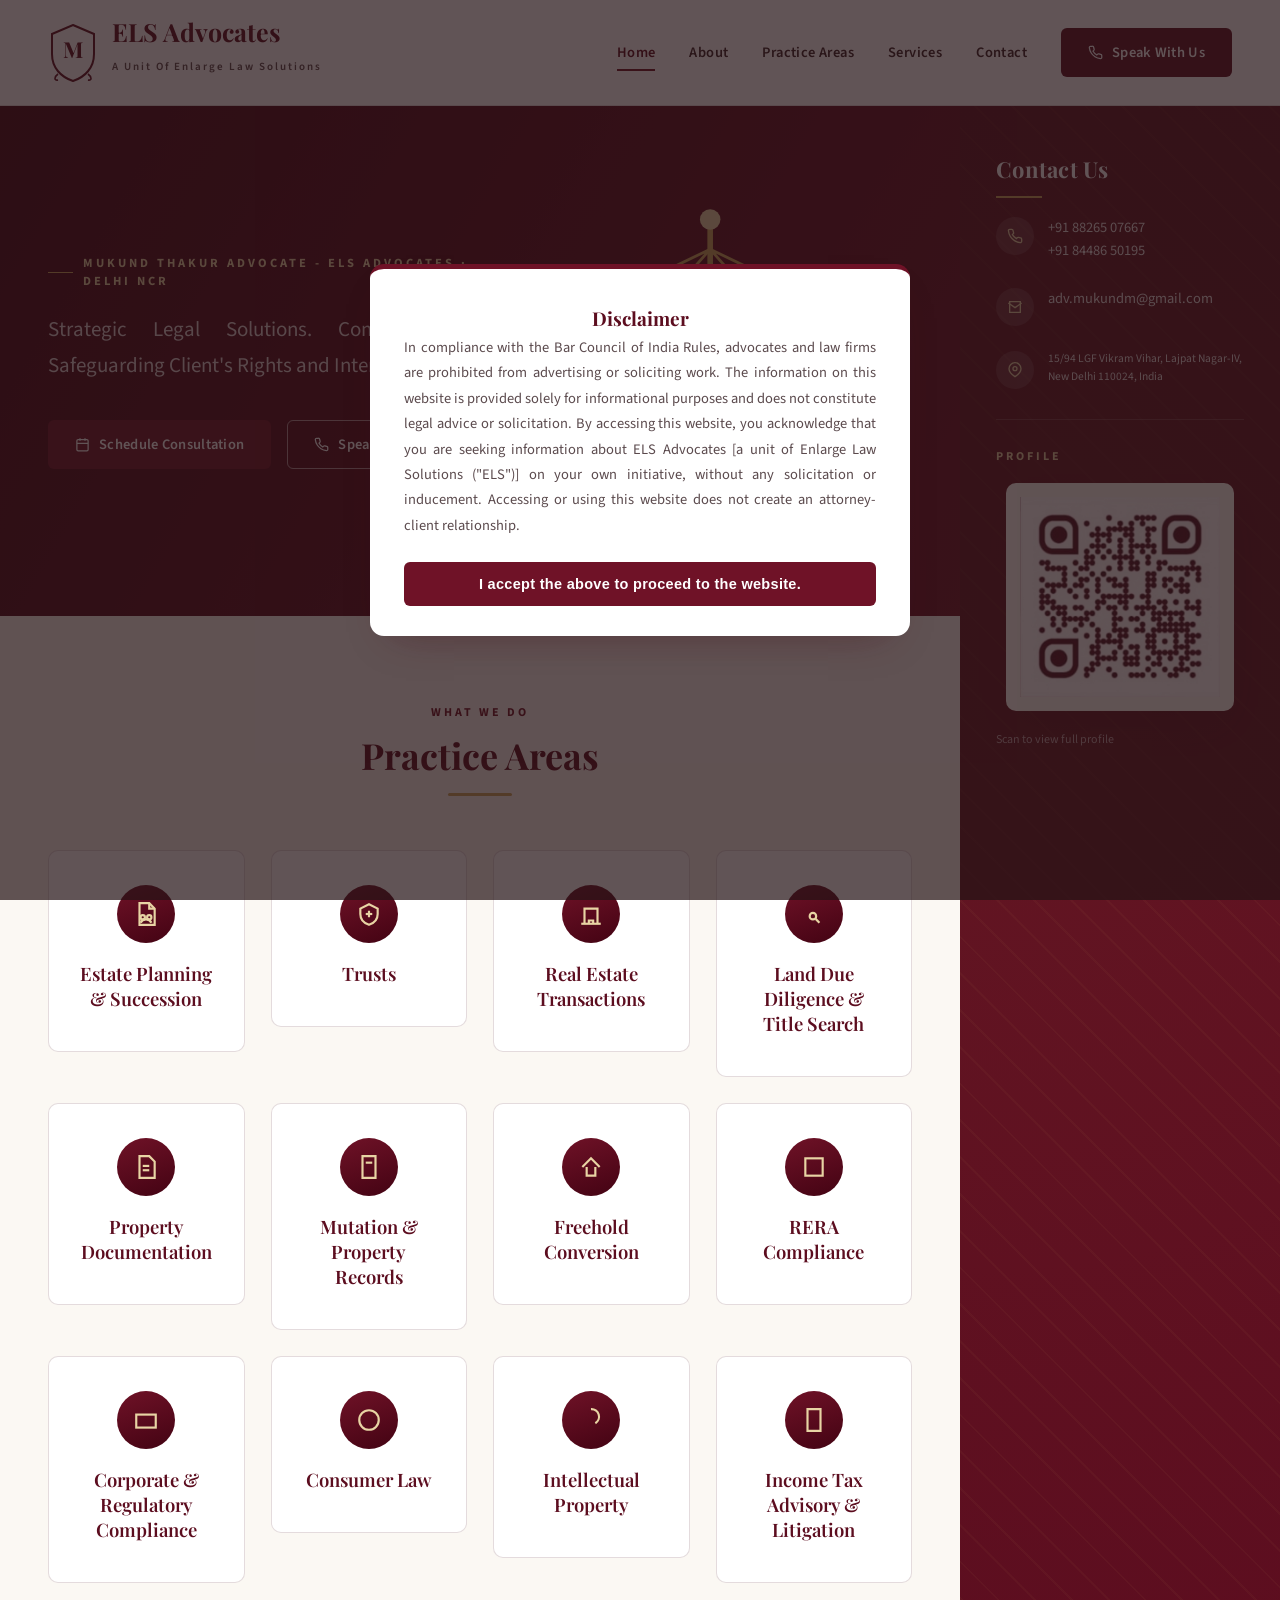
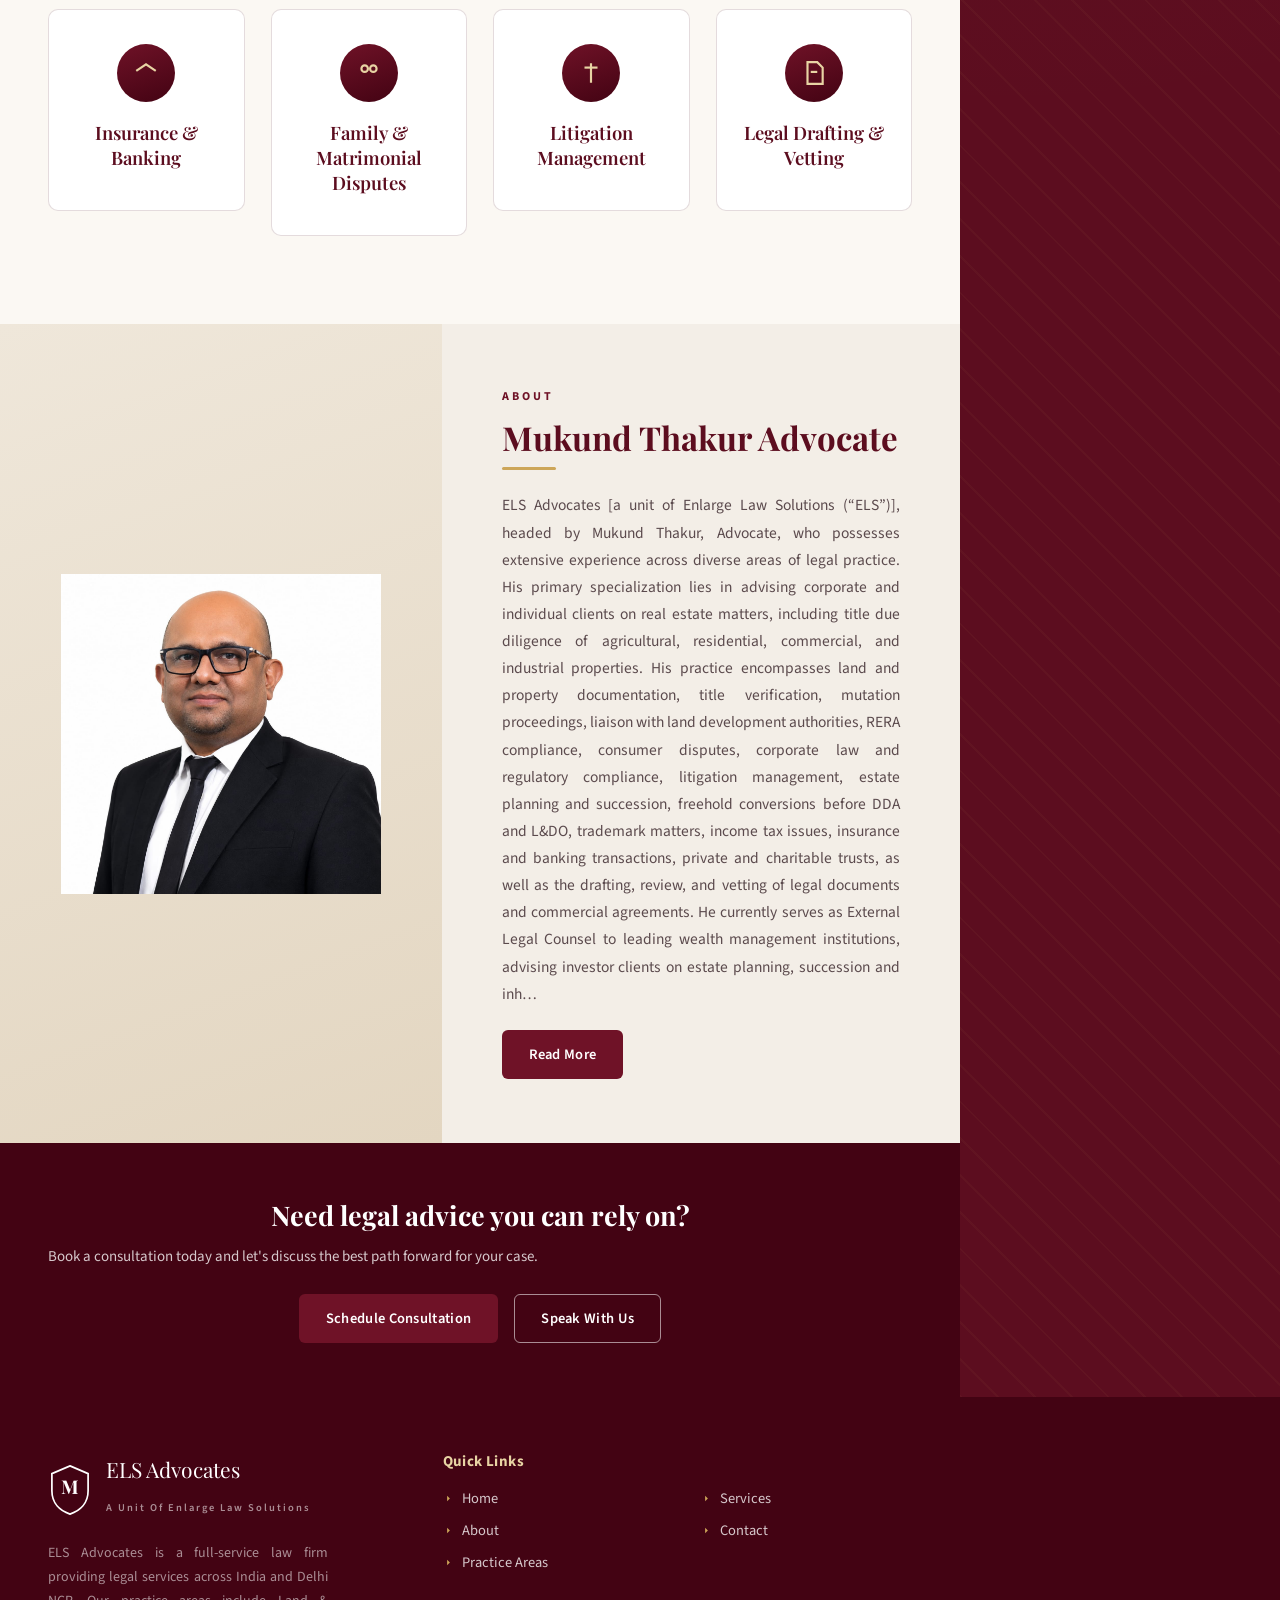
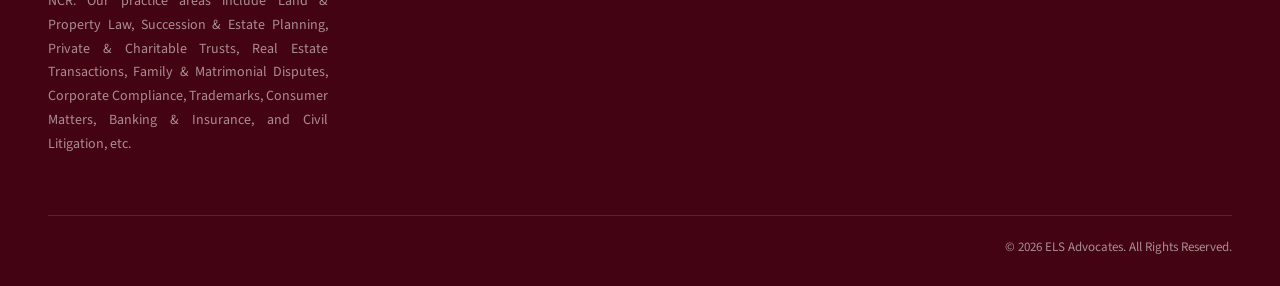
<file: index.html>
<!DOCTYPE html>
<html lang="en">
<head>
    <meta charset="UTF-8">
    <meta name="viewport" content="width=device-width, initial-scale=1.0">

    <title>Property Lawyer in Delhi NCR | Mukund Thakur Advocate | Real Estate Lawyer Delhi</title>

    <link rel="stylesheet" href="styles.css">

    <meta name="description" content="Mukund Thakur Advocate at ELS Advocates Delhi NCR providing legal services in Property Law, Estate Planning, Real Estate Transactions, RERA Compliance, Property Documentation, Litigation and Legal Advisory.">

    <meta name="keywords" content="Property Lawyer Delhi NCR, Mukund Thakur Advocate, Real Estate Lawyer Delhi, Estate Planning Lawyer Delhi, RERA Lawyer Delhi, Property Documentation Lawyer Delhi">

    <link rel="canonical" href="https://www.mukundthakuradvocate.com/">

    <meta property="og:title" content="Property Lawyer in Delhi NCR | Mukund Thakur Advocate">

    <meta property="og:description" content="Trusted legal services in property law, estate planning, real estate transactions, title verification and litigation in Delhi NCR.">

    <meta property="og:type" content="website">

    <meta property="og:url" content="https://www.mukundthakuradvocate.com">

    <meta name="robots" content="index, follow">
    <script type="application/ld+json">
        {
            "@context":"https://schema.org",
            "@type":"LegalService",
            "name":"Mukund Thakur Advocate",
            "url":"https://www.mukundthakuradvocate.com",
            "telephone":"+918826507667",
            "email":"adv.mukundm@gmail.com",
            "areaServed":"Delhi NCR, India",
            "address":{
                "@type":"PostalAddress",
                "streetAddress":"15/94 LGF Vikram Vihar, Lajpat Nagar-IV",
                "addressLocality":"New Delhi",
                "postalCode":"110024",
                "addressCountry":"IN"
            },
            "description":"Property Lawyer in Delhi NCR specializing in real estate transactions, title verification, estate planning and legal advisory."
        }
    </script>
</head>
<body>

<header>
  <div class="logo">
    <svg class="crest" viewBox="0 0 50 58" fill="none" xmlns="http://www.w3.org/2000/svg">
      <path d="M25 1 L46 10 V30 C46 44 37 53 25 57 C13 53 4 44 4 30 V10 Z" stroke="#5c0d1f" stroke-width="2" fill="none"/>
      <text x="25" y="34" text-anchor="middle" font-family="Playfair Display, serif" font-size="22" font-weight="700" fill="#5c0d1f">M</text>
      <path d="M10 50 C6 53 6 57 10 56 M40 50 C44 53 44 57 40 56" stroke="#5c0d1f" stroke-width="1.6" fill="none"/>
    </svg>
    <div class="brand-text">
      <p class="brand-name">ELS Advocates</p>
        <p class="brand-sub">A Unit Of Enlarge Law Solutions</p>
    </div>
  </div>
  <button class="menu-toggle" id="menuToggle" aria-label="Open menu">
    <svg viewBox="0 0 24 24" fill="none" stroke="currentColor" stroke-width="2"><path d="M3 6h18M3 12h18M3 18h18" stroke-linecap="round"/></svg>
  </button>
  <nav id="siteNav">
    <a href="index.html" class="active">Home</a>
    <a href="about.html">About</a>
    <a href="practice-areas.html">Practice Areas</a>
    <a href="services.html">Services</a>
    <a href="contact.html">Contact</a>
    <a href="tel:+918826507667" class="btn header-cta">
      <svg viewBox="0 0 24 24" fill="none" stroke="currentColor" stroke-width="2"><path d="M22 16.92v3a2 2 0 0 1-2.18 2 19.79 19.79 0 0 1-8.63-3.07 19.5 19.5 0 0 1-6-6 19.79 19.79 0 0 1-3.07-8.67A2 2 0 0 1 4.11 2h3a2 2 0 0 1 2 1.72c.13.96.36 1.9.69 2.81a2 2 0 0 1-.45 2.11L8.09 9.91a16 16 0 0 0 6 6l1.27-1.27a2 2 0 0 1 2.11-.45c.91.33 1.85.56 2.81.69A2 2 0 0 1 22 16.92z"/></svg>
      Speak With Us
    </a>
  </nav>
</header>

<div class="shell">
  <div class="main-col">

    <!-- HERO -->
    <section class="hero">
      <div class="hero-inner">
        <div>
          <span class="eyebrow">Mukund Thakur Advocate - ELS Advocates · Delhi NCR</span>
<!--          <h1>Trusted Legal Solutions.<br>Dedicated to <em>Justice</em>.</h1>-->
          <p style="font-size:21px;">Strategic Legal Solutions. Committed to Safeguarding Client's Rights and Interests</p>
          <div class="hero-actions">
            <a href="contact.html" class="btn btn-solid">
              <svg viewBox="0 0 24 24" fill="none" stroke="currentColor" stroke-width="2"><rect x="3" y="4" width="18" height="18" rx="2"/><path d="M16 2v4M8 2v4M3 10h18"/></svg>
              Schedule Consultation
            </a>
            <a href="tel:+918826507667" class="btn btn-outline">
              <svg viewBox="0 0 24 24" fill="none" stroke="currentColor" stroke-width="2"><path d="M22 16.92v3a2 2 0 0 1-2.18 2 19.79 19.79 0 0 1-8.63-3.07 19.5 19.5 0 0 1-6-6 19.79 19.79 0 0 1-3.07-8.67A2 2 0 0 1 4.11 2h3a2 2 0 0 1 2 1.72c.13.96.36 1.9.69 2.81a2 2 0 0 1-.45 2.11L8.09 9.91a16 16 0 0 0 6 6l1.27-1.27a2 2 0 0 1 2.11-.45c.91.33 1.85.56 2.81.69A2 2 0 0 1 22 16.92z"/></svg>
              Speak With Us
            </a>
          </div>
        </div>
        <div class="hero-art">
          <svg viewBox="0 0 420 380" xmlns="http://www.w3.org/2000/svg">
            <ellipse cx="210" cy="345" rx="170" ry="16" fill="#2f0210" opacity="0.5"/>
            <rect x="200" y="40" width="6" height="230" fill="#cda659"/>
            <circle cx="203" cy="38" r="11" fill="#e8d4a4"/>
            <path d="M203 70 L120 110 L150 130 Z" fill="none" stroke="#cda659" stroke-width="3"/>
            <path d="M203 70 L286 110 L256 130 Z" fill="none" stroke="#cda659" stroke-width="3"/>
            <line x1="120" y1="110" x2="150" y2="130" stroke="#cda659" stroke-width="2.5"/>
            <line x1="286" y1="110" x2="256" y2="130" stroke="#cda659" stroke-width="2.5"/>
            <path d="M105 110 a18 26 0 0 0 36 0 Z" fill="none" stroke="#e8d4a4" stroke-width="3"/>
            <path d="M271 110 a18 26 0 0 0 36 0 Z" fill="none" stroke="#e8d4a4" stroke-width="3"/>
            <rect x="160" y="262" width="90" height="10" rx="3" fill="#cda659"/>
            <rect x="180" y="272" width="50" height="14" rx="3" fill="#a9803f"/>
            <g transform="translate(60,200) rotate(-18)">
              <rect x="0" y="0" width="120" height="16" rx="6" fill="#3a1d0e"/>
              <rect x="92" y="-9" width="34" height="34" rx="5" fill="#cda659"/>
            </g>
            <ellipse cx="118" cy="262" rx="46" ry="11" fill="#3a1d0e"/>
            <rect x="86" y="246" width="64" height="14" rx="4" fill="#5c3417"/>
          </svg>
        </div>
      </div>
    </section>

    <!-- PRACTICE AREAS (preview) -->
      <section class="section">
          <div class="section-head">
              <span class="tag">What We Do</span>
              <h2>Practice Areas</h2>
              <div class="rule"></div>
          </div>

          <div class="practice-grid">

              <a href="practice-areas.html#estate-planning" class="more">
                  <div class="practice-card">
                      <div class="practice-icon">
                          <svg viewBox="0 0 24 24" fill="none" stroke="currentColor" stroke-width="2">
                              <path d="M6 2h9l5 5v15H6z"/>
                              <path d="M15 2v5h5"/>
                              <circle cx="9" cy="15" r="2"/>
                              <circle cx="15" cy="15" r="2"/>
                              <path d="M7 20c1-2 3-3 5-3s4 1 5 3"/>
                          </svg>
                      </div>
                      <h3>Estate Planning & Succession</h3>
                  </div>
              </a>

              <a href="practice-areas.html#trusts" class="more">
                  <div class="practice-card">
                      <div class="practice-icon">
                          <svg viewBox="0 0 24 24" fill="none" stroke="currentColor" stroke-width="2">
                              <path d="M12 3l8 4v5c0 5-3.5 8.5-8 10-4.5-1.5-8-5-8-10V7l8-4z"/>
                              <path d="M9 12h6"/>
                              <path d="M12 9v6"/>
                          </svg>
                      </div>
                      <h3>Trusts</h3>
                  </div>
              </a>

              <a href="practice-areas.html#real-estate" class="more">
                  <div class="practice-card">
                      <div class="practice-icon">
                          <svg viewBox="0 0 24 24" fill="none" stroke="currentColor" stroke-width="2">
                              <path d="M3 21h18"/>
                              <path d="M6 21V7h12v14"/>
                              <path d="M10 21v-3h4v3"/>
                          </svg>
                      </div>
                      <h3>Real Estate Transactions</h3>
                  </div>
              </a>

              <a href="practice-areas.html#land-due-diligence" class="more">
                  <div class="practice-card">
                      <div class="practice-icon">
                          <svg viewBox="0 0 24 24" fill="none" stroke="currentColor" stroke-width="2">
                              <circle cx="11" cy="14" r="3"/>
                              <path d="M13.5 16.5L17 20"/>
                          </svg>
                      </div>
                      <h3>Land Due Diligence & Title Search</h3>
                  </div>
              </a>

              <a href="practice-areas.html#property-documentation" class="more">
                  <div class="practice-card">
                      <div class="practice-icon">
                          <svg viewBox="0 0 24 24" fill="none" stroke="currentColor" stroke-width="2">
                              <path d="M6 2h9l5 5v15H6z"/>
                              <path d="M9 11h6"/>
                              <path d="M9 15h6"/>
                          </svg>
                      </div>
                      <h3>Property Documentation</h3>
                  </div>
              </a>

              <a href="practice-areas.html#mutation-property" class="more">
                  <div class="practice-card">
                      <div class="practice-icon">
                          <svg viewBox="0 0 24 24" fill="none" stroke="currentColor" stroke-width="2">
                              <path d="M6 2h12v20H6z"/>
                              <path d="M9 8h6"/>
                          </svg>
                      </div>
                      <h3>Mutation & Property Records</h3>
                  </div>
              </a>

              <a href="practice-areas.html#freehold-conversion" class="more">
                  <div class="practice-card">
                      <div class="practice-icon">
                          <svg viewBox="0 0 24 24" fill="none" stroke="currentColor" stroke-width="2">
                              <path d="M4 12l8-8 8 8"/>
                              <path d="M8 12v8h8v-8"/>
                          </svg>
                      </div>
                      <h3>Freehold Conversion</h3>
                  </div>
              </a>

              <a href="practice-areas.html#rera-compliance" class="more">
                  <div class="practice-card">
                      <div class="practice-icon">
                          <svg viewBox="0 0 24 24" fill="none" stroke="currentColor" stroke-width="2">
                              <rect x="4" y="4" width="16" height="16"/>
                          </svg>
                      </div>
                      <h3>RERA Compliance</h3>
                  </div>
              </a>

              <a href="practice-areas.html#corporate-compliance" class="more">
                  <div class="practice-card">
                      <div class="practice-icon">
                          <svg viewBox="0 0 24 24" fill="none" stroke="currentColor" stroke-width="2">
                              <rect x="3" y="7" width="18" height="12"/>
                          </svg>
                      </div>
                      <h3>Corporate & Regulatory Compliance</h3>
                  </div>
              </a>

              <a href="practice-areas.html#consumer-law" class="more">
                  <div class="practice-card">
                      <div class="practice-icon">
                          <svg viewBox="0 0 24 24" fill="none" stroke="currentColor" stroke-width="2">
                              <circle cx="12" cy="12" r="9"/>
                          </svg>
                      </div>
                      <h3>Consumer Law</h3>
                  </div>
              </a>

              <a href="practice-areas.html#intellectual-property" class="more">
                  <div class="practice-card">
                      <div class="practice-icon">
                          <svg viewBox="0 0 24 24" fill="none" stroke="currentColor" stroke-width="2">
                              <path d="M12 2a7 7 0 0 1 4 13"/>
                          </svg>
                      </div>
                      <h3>Intellectual Property</h3>
                  </div>
              </a>

              <a href="practice-areas.html#taxation" class="more">
                  <div class="practice-card">
                      <div class="practice-icon">
                          <svg viewBox="0 0 24 24" fill="none" stroke="currentColor" stroke-width="2">
                              <path d="M6 2h12v20H6z"/>
                          </svg>
                      </div>
                      <h3>Income Tax Advisory & Litigation</h3>
                  </div>
              </a>

              <a href="practice-areas.html#insurance-banking" class="more">
                  <div class="practice-card">
                      <div class="practice-icon">
                          <svg viewBox="0 0 24 24" fill="none" stroke="currentColor" stroke-width="2">
                              <path d="M3 10l9-6 9 6"/>
                          </svg>
                      </div>
                      <h3>Insurance & Banking</h3>
                  </div>
              </a>

              <a href="practice-areas.html#family-disputes" class="more">
                  <div class="practice-card">
                      <div class="practice-icon">
                          <svg viewBox="0 0 24 24" fill="none" stroke="currentColor" stroke-width="2">
                              <circle cx="8" cy="8" r="3"/>
                              <circle cx="16" cy="8" r="3"/>
                          </svg>
                      </div>
                      <h3>Family & Matrimonial Disputes</h3>
                  </div>
              </a>

              <a href="practice-areas.html#litigation-management" class="more">
                  <div class="practice-card">
                      <div class="practice-icon">
                          <svg viewBox="0 0 24 24" fill="none" stroke="currentColor" stroke-width="2">
                              <path d="M12 3v18"/>
                              <path d="M6 7h12"/>
                          </svg>
                      </div>
                      <h3>Litigation Management</h3>
                  </div>
              </a>

              <a href="practice-areas.html#legal-drafting" class="more">
                  <div class="practice-card">
                      <div class="practice-icon">
                          <svg viewBox="0 0 24 24" fill="none" stroke="currentColor" stroke-width="2">
                              <path d="M6 2h9l5 5v15H6z"/>
                              <path d="M9 11h6"/>
                          </svg>
                      </div>
                      <h3>Legal Drafting & Vetting</h3>
                  </div>
              </a>

          </div>
      </section>

    <!-- ABOUT (teaser) -->
    <section class="about">
      <div class="about-grid">
        <div class="about-art">
            <a href="YOUR_URL_HERE" target="_blank" rel="noopener noreferrer">
                <img src="mukund-thakur-advocate-delhi.jpeg" alt="Mukund Thakur Advocate Property Lawyer Delhi NCR" width="320" height="320">
            </a>
        </div>
        <div class="about-copy">
          <span class="tag">About</span>
          <h2>Mukund Thakur Advocate</h2>
          <div class="rule"></div>
          <p>ELS Advocates [a unit of Enlarge Law Solutions (“ELS”)], headed by Mukund Thakur, Advocate, who possesses extensive experience across diverse areas of legal practice. His primary specialization lies in advising corporate and individual clients on real estate matters, including title due diligence of agricultural, residential, commercial, and industrial properties.
              His practice encompasses land and property documentation, title verification, mutation proceedings, liaison with land development authorities, RERA compliance, consumer disputes, corporate law and regulatory compliance, litigation management, estate planning and succession, freehold conversions before DDA and L&DO, trademark matters, income tax issues, insurance and banking transactions, private and charitable trusts, as well as the drafting, review, and vetting of legal documents and commercial agreements.
              He currently serves as External Legal Counsel to leading wealth management institutions, advising investor clients on estate planning, succession and inh…
          </p>
          <a href="about.html" class="btn btn-solid" style="width:fit-content;">Read More</a>
        </div>
      </div>
    </section>

    <!-- CTA -->
    <section class="cta-banner">
      <h2>Need legal advice you can rely on?</h2>
      <p>Book a consultation today and let's discuss the best path forward for your case.</p>
      <div class="cta-actions">
        <a href="contact.html" class="btn btn-solid">Schedule Consultation</a>
        <a href="tel:+918826507667" class="btn btn-outline">Speak With Us</a>
      </div>
    </section>

  </div>

  <!-- SIDEBAR -->
  <aside class="sidebar">
    <h3 class="side-heading">Contact Us</h3>

    <div class="side-item">
      <div class="side-ico"><svg viewBox="0 0 24 24" fill="none" stroke="currentColor" stroke-width="2"><path d="M22 16.92v3a2 2 0 0 1-2.18 2 19.79 19.79 0 0 1-8.63-3.07 19.5 19.5 0 0 1-6-6 19.79 19.79 0 0 1-3.07-8.67A2 2 0 0 1 4.11 2h3a2 2 0 0 1 2 1.72c.13.96.36 1.9.69 2.81a2 2 0 0 1-.45 2.11L8.09 9.91a16 16 0 0 0 6 6l1.27-1.27a2 2 0 0 1 2.11-.45c.91.33 1.85.56 2.81.69A2 2 0 0 1 22 16.92z"/></svg></div>
      <div class="label">
        <a href="tel:+918826507667">+91 88265 07667</a><br>
        <a href="tel:+918448650195">+91 84486 50195</a>
      </div>
    </div>

    <div class="side-item">
      <div class="side-ico"><svg viewBox="0 0 24 24" fill="none" stroke="currentColor" stroke-width="2"><path d="M4 4h16v16H4z"/><path d="M22 6l-10 7L2 6"/></svg></div>
      <div class="label"><a href="mailto:adv.mukundm@gmail.com">adv.mukundm@gmail.com</a></div>
    </div>

    <div class="side-item">
      <div class="side-ico"><svg viewBox="0 0 24 24" fill="none" stroke="currentColor" stroke-width="2"><path d="M21 10c0 6-9 12-9 12s-9-6-9-12a9 9 0 1 1 18 0z"/><circle cx="12" cy="10" r="3"/></svg></div>
      <div class="label" style="font-size:11.5px;">15/94 LGF Vikram Vihar, Lajpat Nagar-IV,<br>New Delhi 110024, India</div>
    </div>
    <div class="side-divider"></div>

    <div class="profile-block">
      <p class="lbl">PROFILE</p>
      <div class="qr-box">
          <a href="YOUR_URL_HERE" target="_blank" rel="noopener noreferrer">
              <img src="profile_qrcode.jpeg" alt="Profile QR Code" width="200" height="200">
          </a>
      </div>
      <p class="qr-caption">Scan to view full profile</p>
    </div>
  </aside>
</div>

<!-- FOOTER -->
<footer>
  <div class="footer-grid">
    <div>
      <div class="footer-brand">
        <svg class="crest" viewBox="0 0 50 58" fill="none" xmlns="http://www.w3.org/2000/svg">
          <path d="M25 1 L46 10 V30 C46 44 37 53 25 57 C13 53 4 44 4 30 V10 Z" stroke="#fff" stroke-width="2" fill="none"/>
          <text x="25" y="34" text-anchor="middle" font-family="Playfair Display, serif" font-size="22" font-weight="700" fill="#fff">M</text>
        </svg>
        <div>
              <p class="brand-name">ELS Advocates</p>
            <p class="brand-sub">A Unit Of Enlarge Law Solutions</p>
        </div>
      </div>
        <p style="font-size:14px;line-height:1.7;color:rgba(255,255,255,0.55);max-width:280px;">ELS Advocates is a full-service law firm providing legal services across India and Delhi NCR. Our practice areas include Land & Property Law, Succession & Estate Planning, Private & Charitable Trusts, Real Estate Transactions, Family & Matrimonial Disputes, Corporate Compliance, Trademarks, Consumer Matters, Banking & Insurance, and Civil Litigation, etc.</p>
    </div>

    <div>
      <h4>Quick Links</h4>
      <ul>
        <li><a href="index.html"><svg viewBox="0 0 24 24" fill="currentColor"><path d="M9 18l6-6-6-6"/></svg>Home</a></li>
        <li><a href="about.html"><svg viewBox="0 0 24 24" fill="currentColor"><path d="M9 18l6-6-6-6"/></svg>About</a></li>
        <li><a href="practice-areas.html"><svg viewBox="0 0 24 24" fill="currentColor"><path d="M9 18l6-6-6-6"/></svg>Practice Areas</a></li>
      </ul>
    </div>

    <div>
      <h4>&nbsp;</h4>
      <ul>
        <li><a href="services.html"><svg viewBox="0 0 24 24" fill="currentColor"><path d="M9 18l6-6-6-6"/></svg>Services</a></li>
        <li><a href="contact.html"><svg viewBox="0 0 24 24" fill="currentColor"><path d="M9 18l6-6-6-6"/></svg>Contact</a></li>
      </ul>
    </div>
  </div>
  <div class="footer-bottom">© <span id="year"></span> ELS Advocates. All Rights Reserved.</div>
    <section style="display:none;">
        Property Lawyer Delhi NCR,
        Real Estate Lawyer Delhi,
        Estate Planning Lawyer Delhi,
        RERA Lawyer Delhi,
        Property Documentation Lawyer Delhi,
        Mutation Lawyer Delhi,
        Legal Drafting Lawyer Delhi NCR
    </section>
</footer>

<script src="script.js"></script>
</body>
</html>
</file>
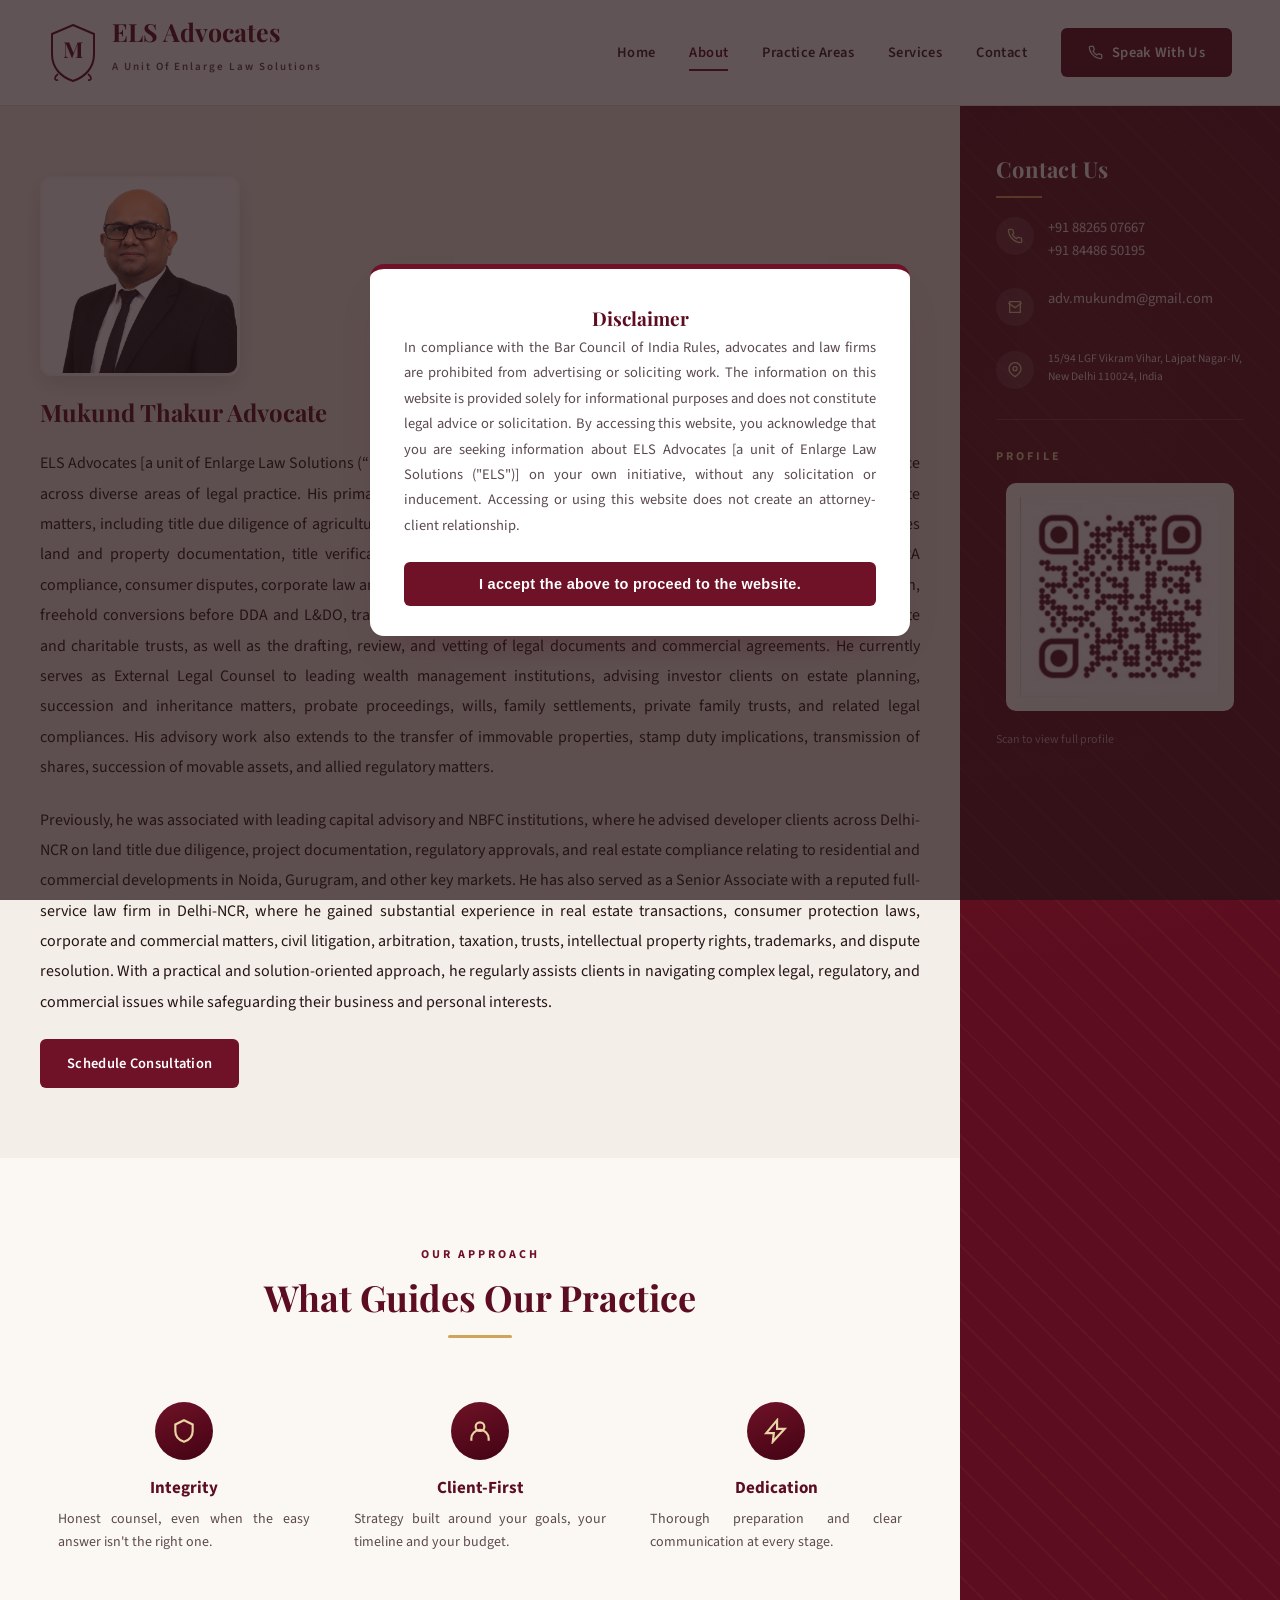
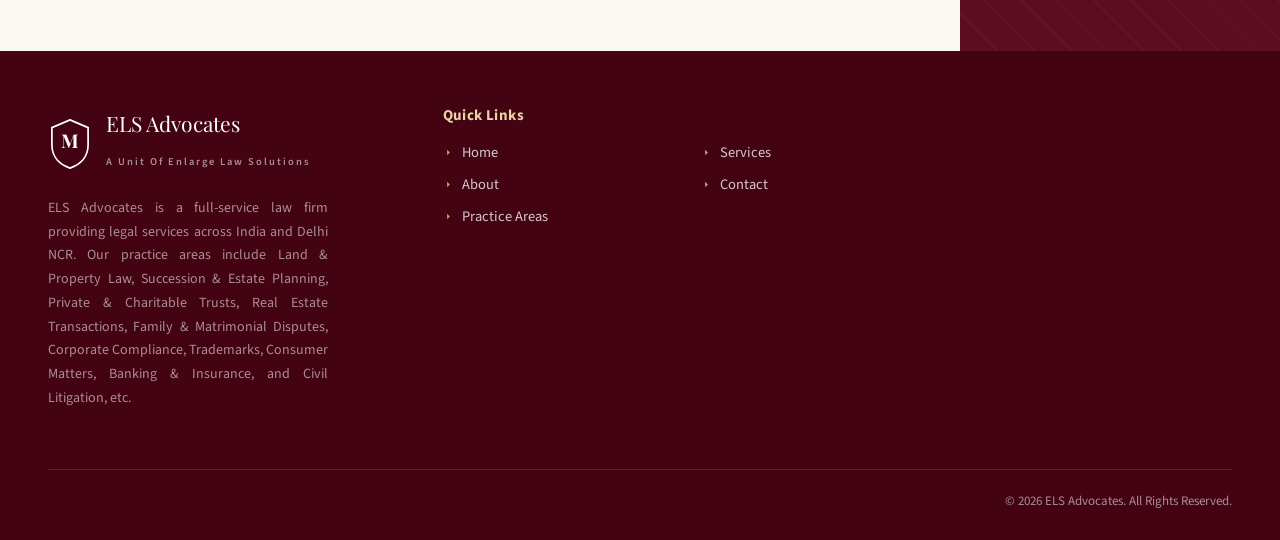
<file: about.html>
<!DOCTYPE html>
<html lang="en">
<head>
<meta charset="UTF-8">
<meta name="viewport" content="width=device-width, initial-scale=1.0">
    <title>About Mukund Thakur Advocate  | ELS Advocates Delhi NCR</title>
<link rel="stylesheet" href="styles.css">
    <meta name="description"
          content="Learn about Mukund Thakur Advocate, legal counsel specializing in Real Estate Law, Estate Planning, Property Due Diligence, Corporate Compliance, Trusts, Litigation and Legal Advisory in Delhi NCR.">
    <meta name="keywords"
          content="Mukund Thakur Advocate profile, Delhi NCR lawyer, property advocate Delhi, estate planning lawyer India">
    <meta property="og:title" content="Mukund Thakur Advocate Delhi NCR">

    <meta property="og:description"
          content="Legal advisory in Property Law, Estate Planning, Real Estate Transactions and Litigation.">

    <meta property="og:type" content="website">

    <meta property="og:url" content="https://www.mukundthakuradvocate.com">
</head>
<body>
<header>
  <div class="logo">
    <svg class="crest" viewBox="0 0 50 58" fill="none" xmlns="http://www.w3.org/2000/svg">
      <path d="M25 1 L46 10 V30 C46 44 37 53 25 57 C13 53 4 44 4 30 V10 Z" stroke="#5c0d1f" stroke-width="2" fill="none"/>
      <text x="25" y="34" text-anchor="middle" font-family="Playfair Display, serif" font-size="22" font-weight="700" fill="#5c0d1f">M</text>
      <path d="M10 50 C6 53 6 57 10 56 M40 50 C44 53 44 57 40 56" stroke="#5c0d1f" stroke-width="1.6" fill="none"/>
    </svg>
    <div class="brand-text">
        <p class="brand-name">ELS Advocates</p>
        <p class="brand-sub">A Unit Of Enlarge Law Solutions</p>
    </div>
  </div>
  <button class="menu-toggle" id="menuToggle" aria-label="Open menu">
    <svg viewBox="0 0 24 24" fill="none" stroke="currentColor" stroke-width="2"><path d="M3 6h18M3 12h18M3 18h18" stroke-linecap="round"/></svg>
  </button>
  <nav id="siteNav">
    <a href="index.html" >Home</a>
    <a href="about.html" class="active">About</a>
    <a href="practice-areas.html" >Practice Areas</a>
    <a href="services.html" >Services</a>
    <a href="contact.html" >Contact</a>
    <a href="tel:+918826507667" class="btn header-cta">
      <svg viewBox="0 0 24 24" fill="none" stroke="currentColor" stroke-width="2"><path d="M22 16.92v3a2 2 0 0 1-2.18 2 19.79 19.79 0 0 1-8.63-3.07 19.5 19.5 0 0 1-6-6 19.79 19.79 0 0 1-3.07-8.67A2 2 0 0 1 4.11 2h3a2 2 0 0 1 2 1.72c.13.96.36 1.9.69 2.81a2 2 0 0 1-.45 2.11L8.09 9.91a16 16 0 0 0 6 6l1.27-1.27a2 2 0 0 1 2.11-.45c.91.33 1.85.56 2.81.69A2 2 0 0 1 22 16.92z"/></svg>
      Speak With Us
    </a>
  </nav>
</header>

<div class="shell">
  <div class="main-col">
      <section class="about-new">

          <div class="about-content-new">

              <div class="about-top-new">
                  <div class="about-image-new">
                      <img src="mukund-thakur-advocate-delhi.jpeg" alt="Mukund Thakur Advocate Property Lawyer Delhi NCR">
                  </div>

              </div>

              <h2>Mukund Thakur Advocate</h2>
              <div class="rule"></div>

              <p>
                  ELS Advocates [a unit of Enlarge Law Solutions (“ELS”)], headed by Mukund Thakur, Advocate, who possesses extensive experience across diverse areas of legal practice. His primary specialization lies in advising corporate and individual clients on real estate matters, including title due diligence of agricultural, residential, commercial, and industrial properties.
                  His practice encompasses land and property documentation, title verification, mutation proceedings, liaison with land development authorities, RERA compliance, consumer disputes, corporate law and regulatory compliance, litigation management, estate planning and succession, freehold conversions before DDA and L&DO, trademark matters, income tax issues, insurance and banking transactions, private and charitable trusts, as well as the drafting, review, and vetting of legal documents and commercial agreements.
                  He currently serves as External Legal Counsel to leading wealth management institutions, advising investor clients on estate planning, succession and inheritance matters, probate proceedings, wills, family settlements, private family trusts, and related legal compliances. His advisory work also extends to the transfer of immovable properties, stamp duty implications, transmission of shares, succession of movable assets, and allied regulatory matters.
              </p>

              <p>
                  Previously, he was associated with leading capital advisory and NBFC institutions, where he advised developer clients across Delhi-NCR on land title due diligence, project documentation, regulatory approvals, and real estate compliance relating to residential and commercial developments in Noida, Gurugram, and other key markets.
                  He has also served as a Senior Associate with a reputed full-service law firm in Delhi-NCR, where he gained substantial experience in real estate transactions, consumer protection laws, corporate and commercial matters, civil litigation, arbitration, taxation, trusts, intellectual property rights, trademarks, and dispute resolution.
                  With a practical and solution-oriented approach, he regularly assists clients in navigating complex legal, regulatory, and commercial issues while safeguarding their business and personal interests.
              </p>

              <a href="contact.html" class="btn btn-solid" style="width:fit-content;">
                  Schedule Consultation
              </a>

          </div>
      </section>

<!--    <section class="stats-strip">-->
<!--      <div class="stats-grid">-->
<!--        <div><div class="stat-num">5+</div><div class="stat-lbl">Years of Practice</div></div>-->
<!--        <div><div class="stat-num">100+</div><div class="stat-lbl">Matters Handled</div></div>-->
<!--        <div><div class="stat-num">2</div><div class="stat-lbl">Core Practice Areas</div></div>-->
<!--        <div><div class="stat-num">1</div><div class="stat-lbl">Office Locations</div></div>-->
<!--      </div>-->
<!--    </section>-->

    <section class="section">
      <div class="section-head">
        <span class="tag">Our Approach</span>
        <h2>What Guides Our Practice</h2>
        <div class="rule"></div>
      </div>
      <div class="values-grid">
        <div class="value-card">
          <div class="practice-icon"><svg viewBox="0 0 24 24" fill="none" stroke="currentColor" stroke-width="2"><path d="M12 2l8 4v6c0 5-3.5 8.5-8 10-4.5-1.5-8-5-8-10V6z"/></svg></div>
          <h4>Integrity</h4>
          <p>Honest counsel, even when the easy answer isn't the right one.</p>
        </div>
        <div class="value-card">
          <div class="practice-icon"><svg viewBox="0 0 24 24" fill="none" stroke="currentColor" stroke-width="2"><circle cx="12" cy="8" r="4"/><path d="M4 21v-2a6 6 0 0 1 16 0v2"/></svg></div>
          <h4>Client-First</h4>
          <p>Strategy built around your goals, your timeline and your budget.</p>
        </div>
        <div class="value-card">
          <div class="practice-icon"><svg viewBox="0 0 24 24" fill="none" stroke="currentColor" stroke-width="2"><path d="M13 2L3 14h7l-1 8 11-12h-7z"/></svg></div>
          <h4>Dedication</h4>
          <p>Thorough preparation and clear communication at every stage.</p>
        </div>
      </div>
    </section>

  </div>
  <aside class="sidebar">
    <h3 class="side-heading">Contact Us</h3>

    <div class="side-item">
      <div class="side-ico"><svg viewBox="0 0 24 24" fill="none" stroke="currentColor" stroke-width="2"><path d="M22 16.92v3a2 2 0 0 1-2.18 2 19.79 19.79 0 0 1-8.63-3.07 19.5 19.5 0 0 1-6-6 19.79 19.79 0 0 1-3.07-8.67A2 2 0 0 1 4.11 2h3a2 2 0 0 1 2 1.72c.13.96.36 1.9.69 2.81a2 2 0 0 1-.45 2.11L8.09 9.91a16 16 0 0 0 6 6l1.27-1.27a2 2 0 0 1 2.11-.45c.91.33 1.85.56 2.81.69A2 2 0 0 1 22 16.92z"/></svg></div>
      <div class="label">
        <a href="tel:+918826507667">+91 88265 07667</a><br>
        <a href="tel:+918448650195">+91 84486 50195</a>
      </div>
    </div>

    <div class="side-item">
      <div class="side-ico"><svg viewBox="0 0 24 24" fill="none" stroke="currentColor" stroke-width="2"><path d="M4 4h16v16H4z"/><path d="M22 6l-10 7L2 6"/></svg></div>
      <div class="label"><a href="mailto:adv.mukundm@gmail.com">adv.mukundm@gmail.com</a></div>
    </div>

    <div class="side-item">
      <div class="side-ico"><svg viewBox="0 0 24 24" fill="none" stroke="currentColor" stroke-width="2"><path d="M21 10c0 6-9 12-9 12s-9-6-9-12a9 9 0 1 1 18 0z"/><circle cx="12" cy="10" r="3"/></svg></div>
      <div class="label" style="font-size:11.5px;">15/94 LGF Vikram Vihar, Lajpat Nagar-IV,<br>New Delhi 110024, India</div>
    </div>
    <div class="side-divider"></div>

    <div class="profile-block">
      <p class="lbl">PROFILE</p>
      <div class="qr-box">
          <a href="YOUR_URL_HERE" target="_blank" rel="noopener noreferrer">
              <img src="profile_qrcode.jpeg" alt="Profile QR Code" width="200" height="200">
          </a>
      </div>
      <p class="qr-caption">Scan to view full profile</p>
    </div>
  </aside>

</div>
<footer>
  <div class="footer-grid">
    <div>
      <div class="footer-brand">
        <svg class="crest" viewBox="0 0 50 58" fill="none" xmlns="http://www.w3.org/2000/svg">
          <path d="M25 1 L46 10 V30 C46 44 37 53 25 57 C13 53 4 44 4 30 V10 Z" stroke="#fff" stroke-width="2" fill="none"/>
          <text x="25" y="34" text-anchor="middle" font-family="Playfair Display, serif" font-size="22" font-weight="700" fill="#fff">M</text>
        </svg>
        <div>
            <p class="brand-name">ELS Advocates</p>
            <p class="brand-sub">A Unit Of Enlarge Law Solutions</p>
        </div>
      </div>
        <p style="font-size:14px;line-height:1.7;color:rgba(255,255,255,0.55);max-width:280px;">ELS Advocates is a full-service law firm providing legal services across India and Delhi NCR. Our practice areas include Land & Property Law, Succession & Estate Planning, Private & Charitable Trusts, Real Estate Transactions, Family & Matrimonial Disputes, Corporate Compliance, Trademarks, Consumer Matters, Banking & Insurance, and Civil Litigation, etc.</p>
    </div>

    <div>
      <h4>Quick Links</h4>
      <ul>
        <li><a href="index.html"><svg viewBox="0 0 24 24" fill="currentColor"><path d="M9 18l6-6-6-6"/></svg>Home</a></li>
        <li><a href="about.html"><svg viewBox="0 0 24 24" fill="currentColor"><path d="M9 18l6-6-6-6"/></svg>About</a></li>
        <li><a href="practice-areas.html"><svg viewBox="0 0 24 24" fill="currentColor"><path d="M9 18l6-6-6-6"/></svg>Practice Areas</a></li>
      </ul>
    </div>

    <div>
      <h4>&nbsp;</h4>
      <ul>
        <li><a href="services.html"><svg viewBox="0 0 24 24" fill="currentColor"><path d="M9 18l6-6-6-6"/></svg>Services</a></li>
        <li><a href="contact.html"><svg viewBox="0 0 24 24" fill="currentColor"><path d="M9 18l6-6-6-6"/></svg>Contact</a></li>
      </ul>
    </div>

  </div>
  <div class="footer-bottom">© <span id="year"></span> ELS Advocates. All Rights Reserved.</div>
</footer>

<script src="script.js"></script>
</body>
</html>
</file>
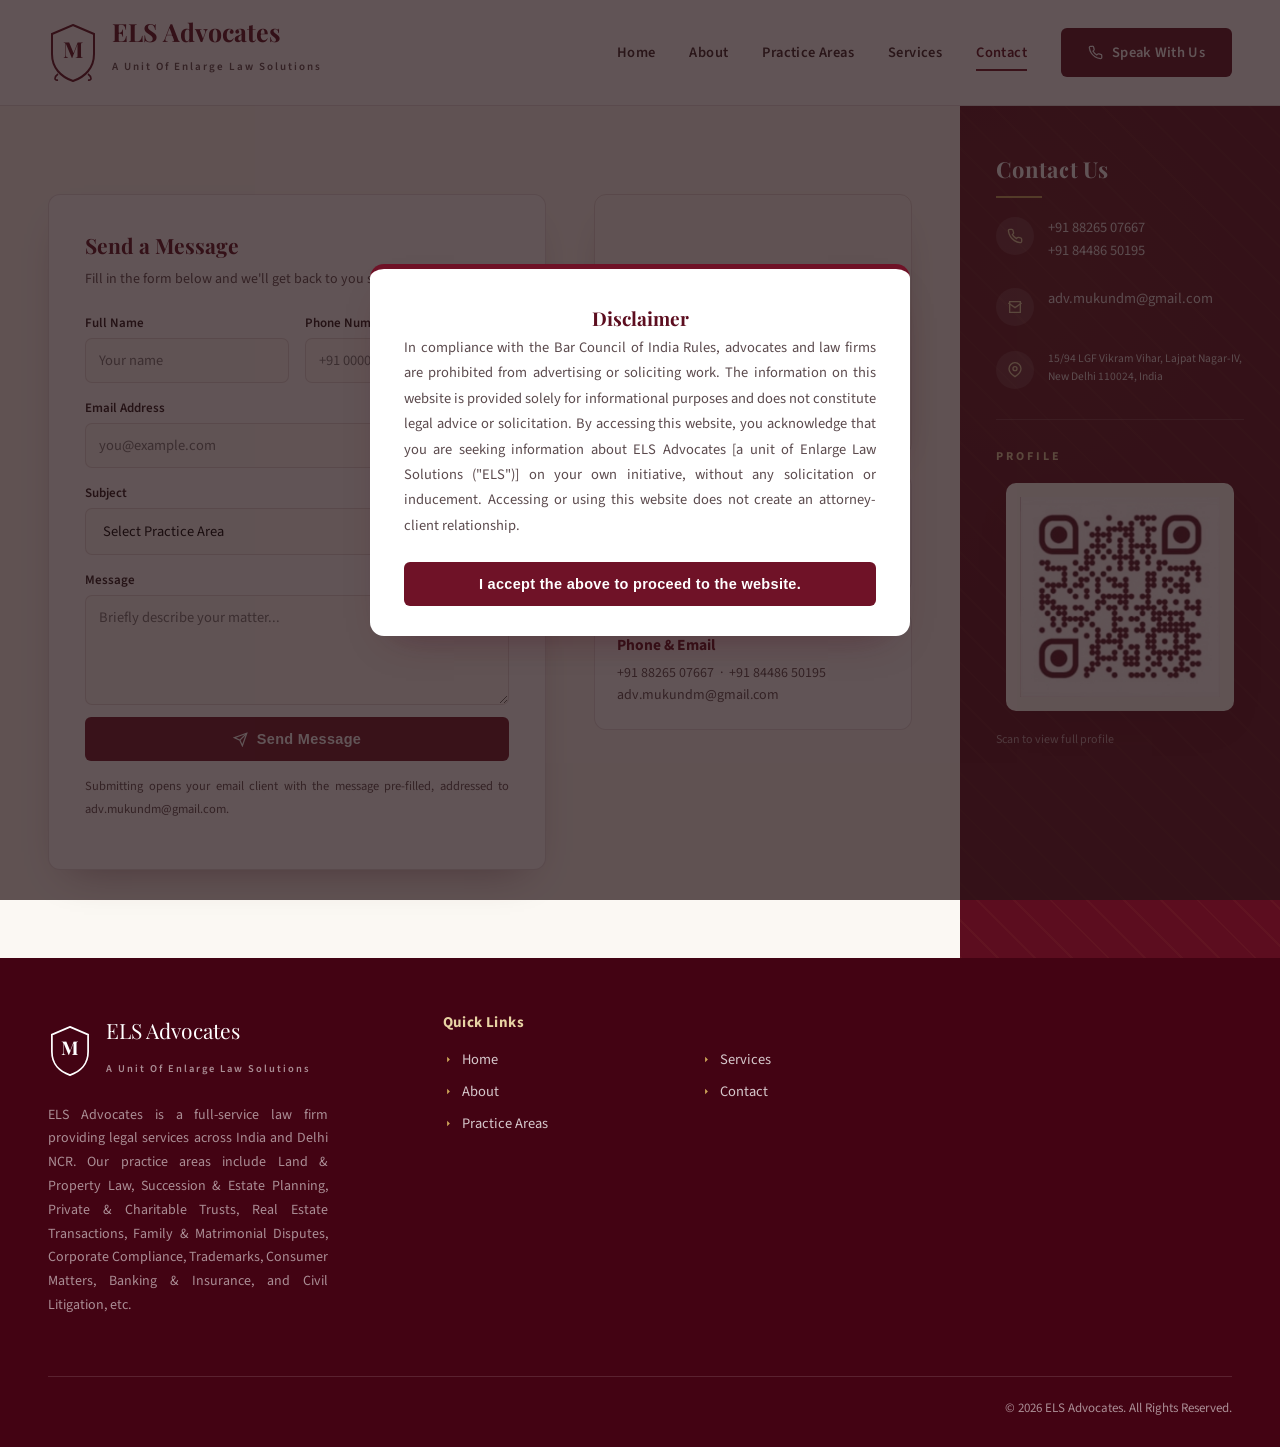
<file: contact.html>
<!DOCTYPE html>
<html lang="en">
<head>
<meta charset="UTF-8">
<meta name="viewport" content="width=device-width, initial-scale=1.0">
    <title>Contact Mukund Thakur Advocate | Delhi NCR | ELS Advocates</title>
    <meta name="description"
          content="Contact Mukund Thakur Advocate at ELS Advocates for legal consultation in property disputes, estate planning, real estate transactions, litigation and corporate legal advisory in Delhi NCR.">
<link rel="stylesheet" href="styles.css">
    <meta property="og:title" content="Mukund Thakur Advocate Delhi NCR">

    <meta property="og:description"
          content="Legal advisory in Property Law, Estate Planning, Real Estate Transactions and Litigation.">

    <meta property="og:type" content="website">

    <meta property="og:url" content="https://www.mukundthakuradvocate.com">
    <meta property="og:title" content="Mukund Thakur Advocate Delhi NCR">

    <meta property="og:description"
          content="Legal advisory in Property Law, Estate Planning, Real Estate Transactions and Litigation.">

    <meta property="og:type" content="website">

    <meta property="og:url" content="https://www.mukundthakuradvocate.com">
</head>
<body>
<header>
  <div class="logo">
    <svg class="crest" viewBox="0 0 50 58" fill="none" xmlns="http://www.w3.org/2000/svg">
      <path d="M25 1 L46 10 V30 C46 44 37 53 25 57 C13 53 4 44 4 30 V10 Z" stroke="#5c0d1f" stroke-width="2" fill="none"/>
      <text x="25" y="34" text-anchor="middle" font-family="Playfair Display, serif" font-size="22" font-weight="700" fill="#5c0d1f">M</text>
      <path d="M10 50 C6 53 6 57 10 56 M40 50 C44 53 44 57 40 56" stroke="#5c0d1f" stroke-width="1.6" fill="none"/>
    </svg>
    <div class="brand-text">
        <p class="brand-name">ELS Advocates</p>
        <p class="brand-sub">A Unit Of Enlarge Law Solutions</p>
    </div>
  </div>
  <button class="menu-toggle" id="menuToggle" aria-label="Open menu">
    <svg viewBox="0 0 24 24" fill="none" stroke="currentColor" stroke-width="2"><path d="M3 6h18M3 12h18M3 18h18" stroke-linecap="round"/></svg>
  </button>
  <nav id="siteNav">
    <a href="index.html" >Home</a>
    <a href="about.html" >About</a>
    <a href="practice-areas.html" >Practice Areas</a>
    <a href="services.html" >Services</a>
    <a href="contact.html" class="active">Contact</a>
    <a href="tel:+918826507667" class="btn header-cta">
      <svg viewBox="0 0 24 24" fill="none" stroke="currentColor" stroke-width="2"><path d="M22 16.92v3a2 2 0 0 1-2.18 2 19.79 19.79 0 0 1-8.63-3.07 19.5 19.5 0 0 1-6-6 19.79 19.79 0 0 1-3.07-8.67A2 2 0 0 1 4.11 2h3a2 2 0 0 1 2 1.72c.13.96.36 1.9.69 2.81a2 2 0 0 1-.45 2.11L8.09 9.91a16 16 0 0 0 6 6l1.27-1.27a2 2 0 0 1 2.11-.45c.91.33 1.85.56 2.81.69A2 2 0 0 1 22 16.92z"/></svg>
      Speak With Us
    </a>
  </nav>
</header>

<div class="shell">
  <div class="main-col">
    <section class="section">
      <div class="contact-layout">
        <form class="contact-form" id="contactForm">
          <h3>Send a Message</h3>
          <p class="sub">Fill in the form below and we'll get back to you shortly.</p>

          <div class="form-row">
            <div class="form-field">
              <label for="cf-name">Full Name</label>
              <input type="text" id="cf-name" required placeholder="Your name">
            </div>
            <div class="form-field">
              <label for="cf-phone">Phone Number</label>
              <input type="tel" id="cf-phone" required placeholder="+91 00000 00000">
            </div>
          </div>

          <div class="form-field" style="margin-bottom:16px;">
            <label for="cf-email">Email Address</label>
            <input type="email" id="cf-email" required placeholder="you@example.com">
          </div>

          <div class="form-field" style="margin-bottom:16px;">
            <label for="cf-subject">Subject</label>
              <select id="cf-subject">
                  <option value="">Select Practice Area</option>
                  <option>Estate Planning & Succession</option>
                  <option>Trusts</option>
                  <option>Real Estate Transactions</option>
                  <option>Land Due Diligence & Title Search</option>
                  <option>Property Documentation</option>
                  <option>Mutation & Property Records</option>
                  <option>Freehold Conversion</option>
                  <option>RERA Compliance</option>
                  <option>Corporate & Regulatory Compliance</option>
                  <option>Consumer Law</option>
                  <option>Intellectual Property</option>
                  <option>Income Tax Advisory & Litigation</option>
                  <option>Insurance & Banking</option>
                  <option>Family & Matrimonial Disputes</option>
                  <option>Litigation Management</option>
                  <option>Legal Drafting & Vetting</option>
                  <option>Other Legal Consultation</option>
              </select>
          </div>

          <div class="form-field" style="margin-bottom:6px;">
            <label for="cf-message">Message</label>
            <textarea id="cf-message" required placeholder="Briefly describe your matter..."></textarea>
          </div>

          <button type="submit" class="btn btn-solid form-submit">
            <svg viewBox="0 0 24 24" fill="none" stroke="currentColor" stroke-width="2"><path d="M22 2L11 13"/><path d="M22 2l-7 20-4-9-9-4z"/></svg>
            Send Message
          </button>
          <p class="form-note">Submitting opens your email client with the message pre-filled, addressed to adv.mukundm@gmail.com.</p>
        </form>

        <div>
          <div class="map-embed">
            <iframe loading="lazy" referrerpolicy="no-referrer-when-downgrade"
              src="https://maps.google.com/maps?q=15%2F94%20LGF%20Vikram%20Vihar%2C%20Lajpat%20Nagar-IV%2C%20New%20Delhi%20110024&output=embed">
            </iframe>
          </div>
          <div class="chamber-card">
            <h4>Office</h4>
            <p>15/94 LGF Vikram Vihar, Lajpat Nagar-IV, New Delhi 110024, India</p>
          </div>

          <div class="chamber-card">
            <h4>Phone &amp; Email</h4>
            <p>+91 88265 07667 &nbsp;·&nbsp; +91 84486 50195<br>adv.mukundm@gmail.com</p>
          </div>
        </div>
      </div>
    </section>

  </div>
  <aside class="sidebar">
    <h3 class="side-heading">Contact Us</h3>

    <div class="side-item">
      <div class="side-ico"><svg viewBox="0 0 24 24" fill="none" stroke="currentColor" stroke-width="2"><path d="M22 16.92v3a2 2 0 0 1-2.18 2 19.79 19.79 0 0 1-8.63-3.07 19.5 19.5 0 0 1-6-6 19.79 19.79 0 0 1-3.07-8.67A2 2 0 0 1 4.11 2h3a2 2 0 0 1 2 1.72c.13.96.36 1.9.69 2.81a2 2 0 0 1-.45 2.11L8.09 9.91a16 16 0 0 0 6 6l1.27-1.27a2 2 0 0 1 2.11-.45c.91.33 1.85.56 2.81.69A2 2 0 0 1 22 16.92z"/></svg></div>
      <div class="label">
        <a href="tel:+918826507667">+91 88265 07667</a><br>
        <a href="tel:+918448650195">+91 84486 50195</a>
      </div>
    </div>

    <div class="side-item">
      <div class="side-ico"><svg viewBox="0 0 24 24" fill="none" stroke="currentColor" stroke-width="2"><path d="M4 4h16v16H4z"/><path d="M22 6l-10 7L2 6"/></svg></div>
      <div class="label"><a href="mailto:adv.mukundm@gmail.com">adv.mukundm@gmail.com</a></div>
    </div>

    <div class="side-item">
      <div class="side-ico"><svg viewBox="0 0 24 24" fill="none" stroke="currentColor" stroke-width="2"><path d="M21 10c0 6-9 12-9 12s-9-6-9-12a9 9 0 1 1 18 0z"/><circle cx="12" cy="10" r="3"/></svg></div>
      <div class="label" style="font-size:11.5px;">15/94 LGF Vikram Vihar, Lajpat Nagar-IV,<br>New Delhi 110024, India</div>
    </div>


    <div class="side-divider"></div>

    <div class="profile-block">
      <p class="lbl">PROFILE</p>
      <div class="qr-box">
          <a href="YOUR_URL_HERE" target="_blank" rel="noopener noreferrer">
              <img src="profile_qrcode.jpeg" alt="Profile QR Code" width="200" height="200">
          </a>
      </div>
      <p class="qr-caption">Scan to view full profile</p>
    </div>
  </aside>

</div>
<footer>
  <div class="footer-grid">
    <div>
      <div class="footer-brand">
        <svg class="crest" viewBox="0 0 50 58" fill="none" xmlns="http://www.w3.org/2000/svg">
          <path d="M25 1 L46 10 V30 C46 44 37 53 25 57 C13 53 4 44 4 30 V10 Z" stroke="#fff" stroke-width="2" fill="none"/>
          <text x="25" y="34" text-anchor="middle" font-family="Playfair Display, serif" font-size="22" font-weight="700" fill="#fff">M</text>
        </svg>
        <div>
            <p class="brand-name">ELS Advocates</p>
            <p class="brand-sub">A Unit Of Enlarge Law Solutions</p>
        </div>
      </div>
        <p style="font-size:14px;line-height:1.7;color:rgba(255,255,255,0.55);max-width:280px;">ELS Advocates is a full-service law firm providing legal services across India and Delhi NCR. Our practice areas include Land & Property Law, Succession & Estate Planning, Private & Charitable Trusts, Real Estate Transactions, Family & Matrimonial Disputes, Corporate Compliance, Trademarks, Consumer Matters, Banking & Insurance, and Civil Litigation, etc.</p>
    </div>

    <div>
      <h4>Quick Links</h4>
      <ul>
        <li><a href="index.html"><svg viewBox="0 0 24 24" fill="currentColor"><path d="M9 18l6-6-6-6"/></svg>Home</a></li>
        <li><a href="about.html"><svg viewBox="0 0 24 24" fill="currentColor"><path d="M9 18l6-6-6-6"/></svg>About</a></li>
        <li><a href="practice-areas.html"><svg viewBox="0 0 24 24" fill="currentColor"><path d="M9 18l6-6-6-6"/></svg>Practice Areas</a></li>
      </ul>
    </div>

    <div>
      <h4>&nbsp;</h4>
      <ul>
        <li><a href="services.html"><svg viewBox="0 0 24 24" fill="currentColor"><path d="M9 18l6-6-6-6"/></svg>Services</a></li>
        <li><a href="contact.html"><svg viewBox="0 0 24 24" fill="currentColor"><path d="M9 18l6-6-6-6"/></svg>Contact</a></li>
      </ul>
    </div>

  </div>
  <div class="footer-bottom">© <span id="year"></span> ELS Advocates. All Rights Reserved.</div>
</footer>

<script src="script.js"></script>
</body>
</html>
</file>
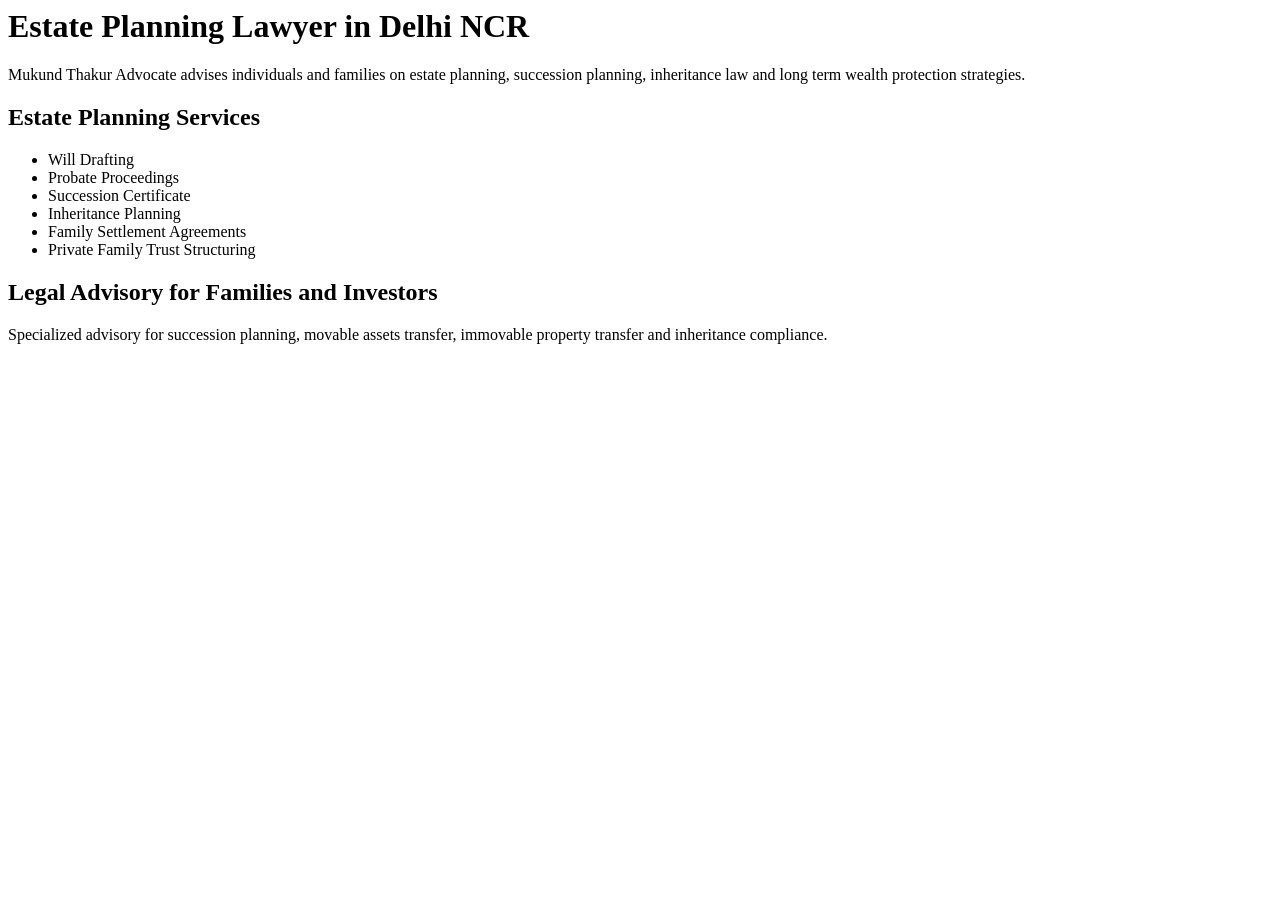
<file: estate-planning-lawyer-delhi.html>
<html lang="en">
<head>

    <title>Estate Planning Lawyer in Delhi NCR | Mukund Thakur Advocate</title>

    <meta name="description"
          content="Mukund Thakur Advocate provides estate planning legal services in Delhi NCR including wills, succession planning, probate, inheritance matters, family settlements and private trusts.">
<body>
<h1>Estate Planning Lawyer in Delhi NCR</h1>

<p>
    Mukund Thakur Advocate advises individuals and families on estate planning, succession planning, inheritance law and long term wealth protection strategies.
</p>

<h2>Estate Planning Services</h2>

<ul>
    <li>Will Drafting</li>
    <li>Probate Proceedings</li>
    <li>Succession Certificate</li>
    <li>Inheritance Planning</li>
    <li>Family Settlement Agreements</li>
    <li>Private Family Trust Structuring</li>
</ul>

<h2>Legal Advisory for Families and Investors</h2>

<p>
    Specialized advisory for succession planning, movable assets transfer, immovable property transfer and inheritance compliance.
</p>
</body>
</html>
</file>
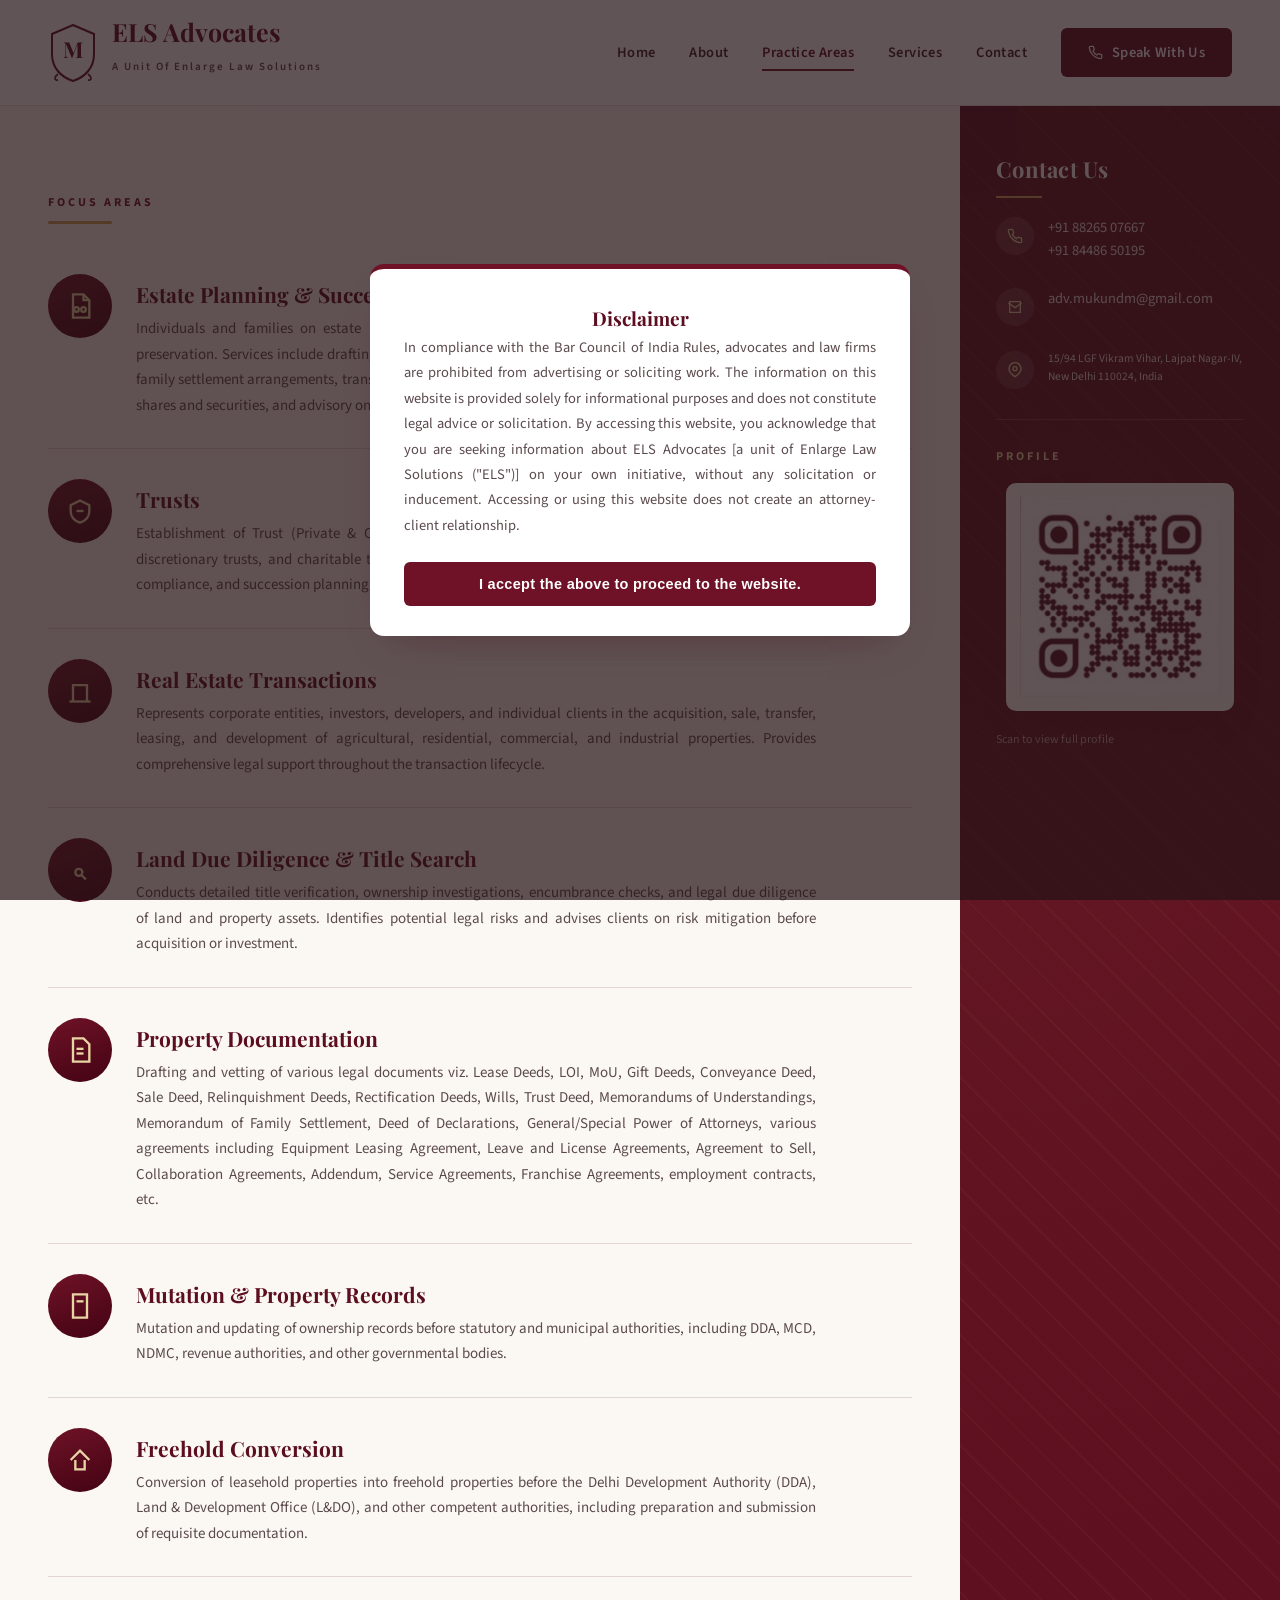
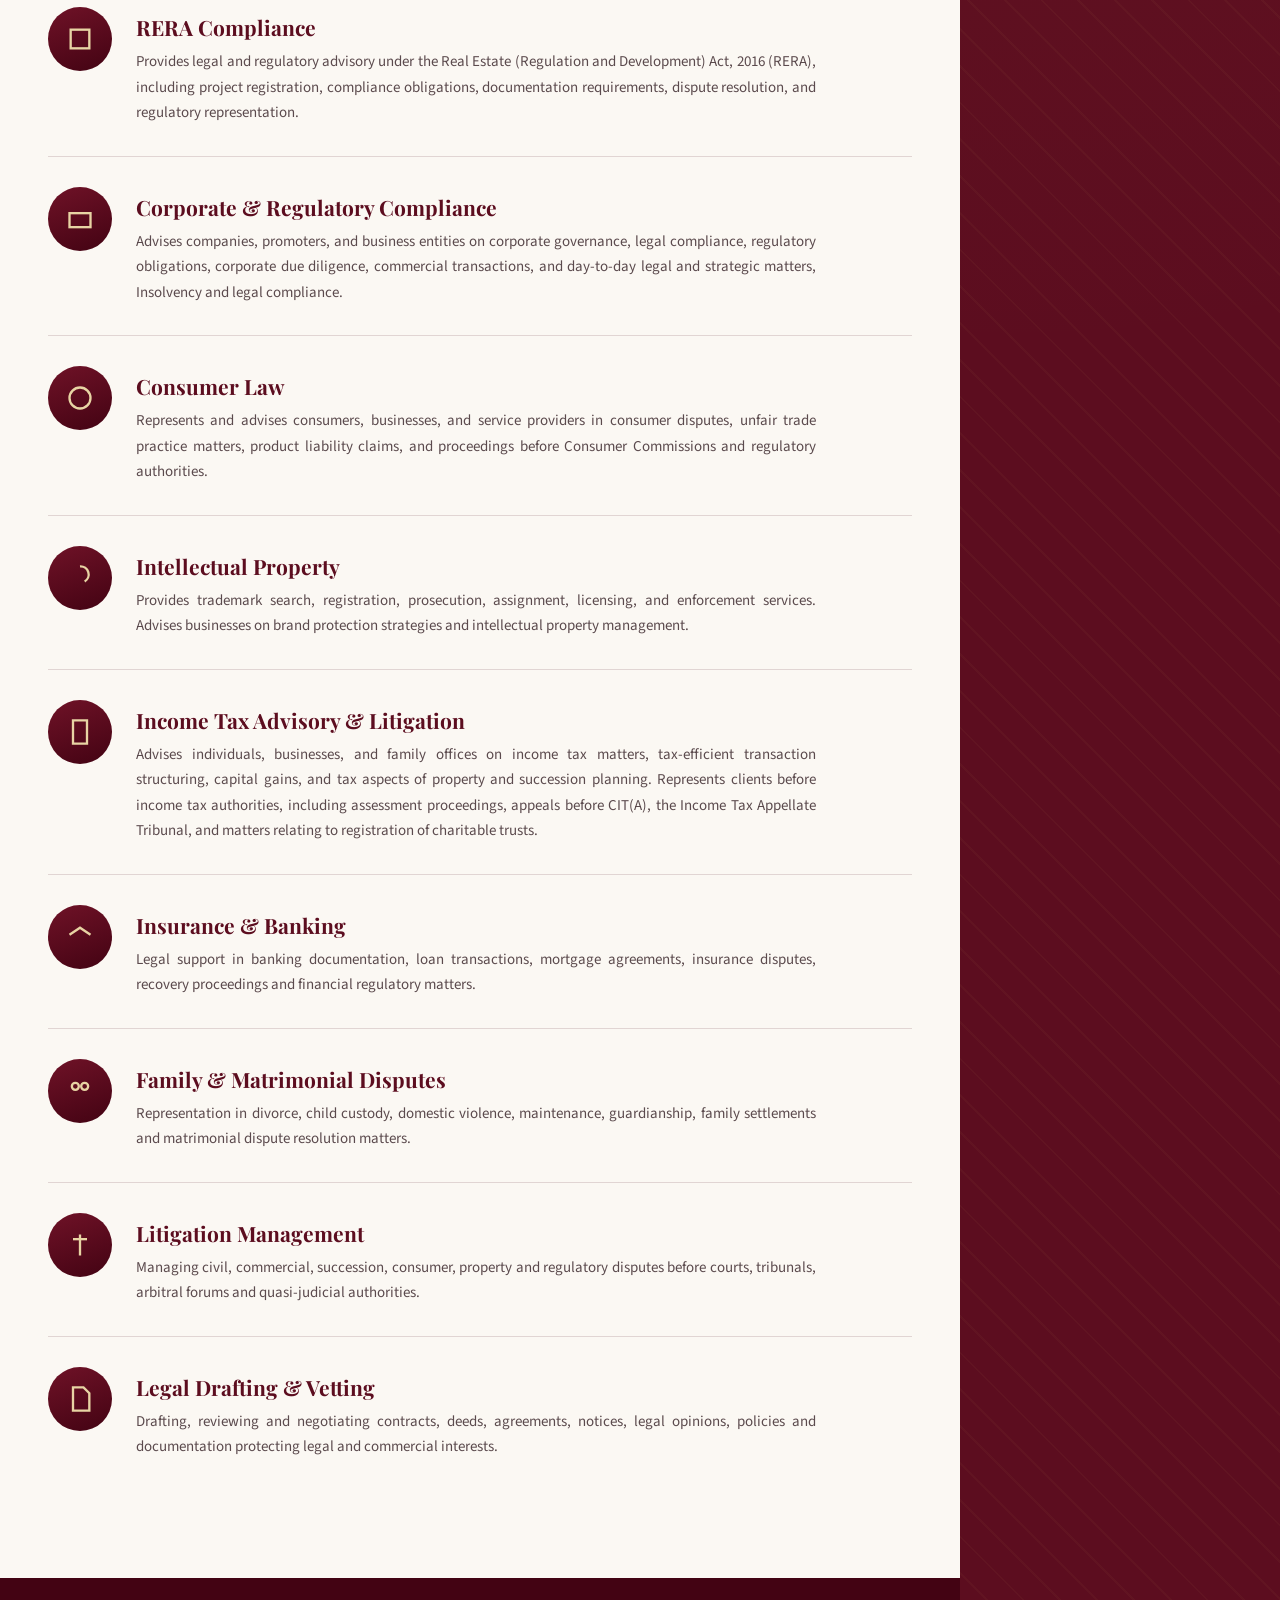
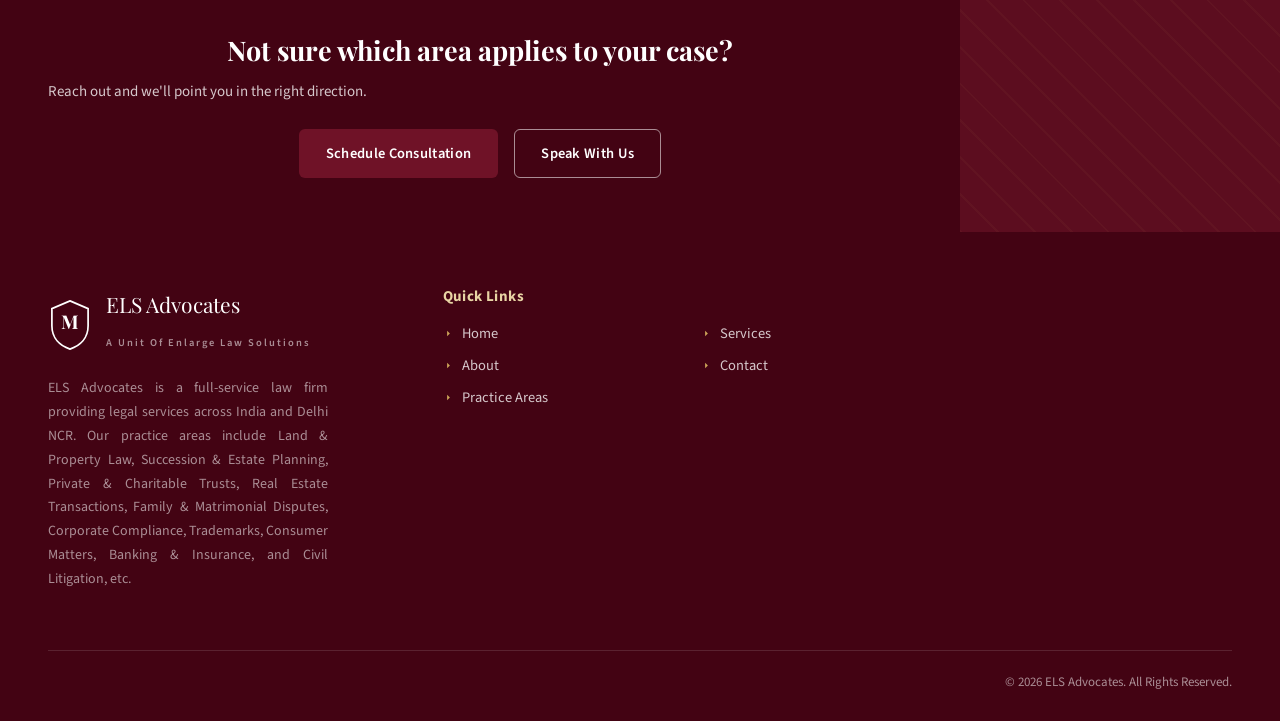
<file: practice-areas.html>
<!DOCTYPE html>
<html lang="en">
<head>
<meta charset="UTF-8">
<meta name="viewport" content="width=device-width, initial-scale=1.0">
    <title>Practice Areas | Property Lawyer, RERA, Estate Planning | Delhi NCR</title>
<link rel="stylesheet" href="styles.css">
    <meta name="description"
          content="ELS Advocates provides legal services in Real Estate Transactions, Property Documentation, Title Search, Estate Planning, Trusts, RERA Compliance, Taxation, Civil Litigation and Corporate Compliance.">
    <meta name="keywords"
          content="Real Estate Lawyer Delhi, Estate Planning Lawyer Delhi, Property Documentation Lawyer, RERA Lawyer Delhi NCR, Trust Lawyer India, Civil Litigation Lawyer Delhi">
    <meta property="og:title" content="Mukund Thakur Advocate Delhi NCR">

    <meta property="og:description"
          content="Legal advisory in Property Law, Estate Planning, Real Estate Transactions and Litigation.">

    <meta property="og:type" content="website">

    <meta property="og:url" content="https://www.mukundthakuradvocate.com">
</head>
<body>
<header>
  <div class="logo">
    <svg class="crest" viewBox="0 0 50 58" fill="none" xmlns="http://www.w3.org/2000/svg">
      <path d="M25 1 L46 10 V30 C46 44 37 53 25 57 C13 53 4 44 4 30 V10 Z" stroke="#5c0d1f" stroke-width="2" fill="none"/>
      <text x="25" y="34" text-anchor="middle" font-family="Playfair Display, serif" font-size="22" font-weight="700" fill="#5c0d1f">M</text>
      <path d="M10 50 C6 53 6 57 10 56 M40 50 C44 53 44 57 40 56" stroke="#5c0d1f" stroke-width="1.6" fill="none"/>
    </svg>
    <div class="brand-text">
        <p class="brand-name">ELS Advocates</p>
        <p class="brand-sub">A Unit Of Enlarge Law Solutions</p>
    </div>
  </div>
  <button class="menu-toggle" id="menuToggle" aria-label="Open menu">
    <svg viewBox="0 0 24 24" fill="none" stroke="currentColor" stroke-width="2"><path d="M3 6h18M3 12h18M3 18h18" stroke-linecap="round"/></svg>
  </button>
  <nav id="siteNav">
    <a href="index.html" >Home</a>
    <a href="about.html" >About</a>
    <a href="practice-areas.html" class="active">Practice Areas</a>
    <a href="services.html" >Services</a>
    <a href="contact.html" >Contact</a>
    <a href="tel:+918826507667" class="btn header-cta">
      <svg viewBox="0 0 24 24" fill="none" stroke="currentColor" stroke-width="2"><path d="M22 16.92v3a2 2 0 0 1-2.18 2 19.79 19.79 0 0 1-8.63-3.07 19.5 19.5 0 0 1-6-6 19.79 19.79 0 0 1-3.07-8.67A2 2 0 0 1 4.11 2h3a2 2 0 0 1 2 1.72c.13.96.36 1.9.69 2.81a2 2 0 0 1-.45 2.11L8.09 9.91a16 16 0 0 0 6 6l1.27-1.27a2 2 0 0 1 2.11-.45c.91.33 1.85.56 2.81.69A2 2 0 0 1 22 16.92z"/></svg>
      Speak With Us
    </a>
  </nav>
</header>

<div class="shell">
  <div class="main-col">
      <section class="section">
          <div class="section-head left" style="max-width:900px;margin:0 auto 20px;">
              <span class="tag">Focus Areas</span>
              <div class="rule"></div>
          </div>
          <div style="max-width:900px;margin:0 auto;">
              <div class="detail-row" id="estate-planning">
              <div class="practice-icon">
                      <svg viewBox="0 0 24 24" fill="none" stroke="currentColor" stroke-width="2">
                          <path d="M6 2h9l5 5v15H6z"/>
                          <path d="M15 2v5h5"/>
                          <circle cx="9" cy="15" r="2"/>
                          <circle cx="15" cy="15" r="2"/>
                      </svg>
                  </div>
                  <div>
                      <h3>Estate Planning & Succession</h3>
                      <p>Individuals and families on estate planning, succession strategies, inheritance structuring, and wealth preservation. Services include drafting and execution of wills, obtaining probate and succession certificates, family settlement arrangements, transfer and transmission of immovable and movable assets, transmission of shares and securities, and advisory on stamp duty and registration implications.</p>
                  </div>
              </div>
              <div class="detail-row" id="trusts">
                  <div class="practice-icon">
                      <svg viewBox="0 0 24 24" fill="none" stroke="currentColor" stroke-width="2">
                          <path d="M12 3l8 4v5c0 5-3.5 8.5-8 10-4.5-1.5-8-5-8-10V7l8-4z"/>
                          <path d="M9 12h6"/>
                      </svg>
                  </div>
                  <div>
                      <h3>Trusts</h3>
                      <p>Establishment of Trust (Private & Charitable), structuring, and administration of private family trusts, discretionary trusts, and charitable trusts. Advises on trust governance, trustee responsibilities, regulatory compliance, and succession planning through trust structures.</p>
                  </div>
              </div>

              <div class="detail-row" id="real-estate">
                  <div class="practice-icon">
                      <svg viewBox="0 0 24 24" fill="none" stroke="currentColor" stroke-width="2">
                          <path d="M3 21h18"/>
                          <path d="M6 21V7h12v14"/>
                      </svg>
                  </div>
                  <div>
                      <h3>Real Estate Transactions</h3>
                      <p>Represents corporate entities, investors, developers, and individual clients in the acquisition, sale, transfer, leasing, and development of agricultural, residential, commercial, and industrial properties. Provides comprehensive legal support throughout the transaction lifecycle.</p>
                  </div>
              </div>

              <div class="detail-row" id="land-due-diligence">
                  <div class="practice-icon">
                      <svg viewBox="0 0 24 24" fill="none" stroke="currentColor" stroke-width="2">
                          <circle cx="11" cy="14" r="3"/>
                          <path d="M13.5 16.5L17 20"/>
                      </svg>
                  </div>
                  <div>
                      <h3>Land Due Diligence & Title Search</h3>
                      <p>Conducts detailed title verification, ownership investigations, encumbrance checks, and legal due diligence of land and property assets. Identifies potential legal risks and advises clients on risk mitigation before acquisition or investment.</p>
                  </div>
              </div>

              <div class="detail-row" id="property-documentation">
                  <div class="practice-icon">
                      <svg viewBox="0 0 24 24" fill="none" stroke="currentColor" stroke-width="2">
                          <path d="M6 2h9l5 5v15H6z"/>
                          <path d="M9 11h6"/>
                          <path d="M9 15h6"/>
                      </svg>
                  </div>
                  <div>
                      <h3>Property Documentation</h3>
                      <p>Drafting and vetting of various legal documents viz. Lease Deeds, LOI, MoU, Gift Deeds, Conveyance Deed, Sale Deed, Relinquishment Deeds, Rectification Deeds, Wills, Trust Deed, Memorandums of Understandings, Memorandum of Family Settlement, Deed of Declarations, General/Special Power of Attorneys, various agreements including Equipment Leasing Agreement, Leave and License Agreements, Agreement to Sell, Collaboration Agreements, Addendum, Service Agreements, Franchise Agreements, employment contracts, etc.</p>
                  </div>
              </div>

              <div class="detail-row" id="mutation-property">
                  <div class="practice-icon">
                      <svg viewBox="0 0 24 24" fill="none" stroke="currentColor" stroke-width="2">
                          <path d="M6 2h12v20H6z"/>
                          <path d="M9 8h6"/>
                      </svg>
                  </div>
                  <div>
                      <h3>Mutation & Property Records</h3>
                      <p>Mutation and updating of ownership records before statutory and municipal authorities, including DDA, MCD, NDMC, revenue authorities, and other governmental bodies.</p>
                  </div>
              </div>

              <div class="detail-row" id="freehold-conversion">
                  <div class="practice-icon">
                      <svg viewBox="0 0 24 24" fill="none" stroke="currentColor" stroke-width="2">
                          <path d="M4 12l8-8 8 8"/>
                          <path d="M8 12v8h8v-8"/>
                      </svg>
                  </div>
                  <div>
                      <h3>Freehold Conversion</h3>
                      <p>Conversion of leasehold properties into freehold properties before the Delhi Development Authority (DDA), Land & Development Office (L&DO), and other competent authorities, including preparation and submission of requisite documentation.</p>
                  </div>
              </div>

              <div class="detail-row" id="rera-compliance">
                  <div class="practice-icon">
                      <svg viewBox="0 0 24 24" fill="none" stroke="currentColor" stroke-width="2">
                          <rect x="4" y="4" width="16" height="16"/>
                      </svg>
                  </div>
                  <div>
                      <h3>RERA Compliance</h3>
                      <p>Provides legal and regulatory advisory under the Real Estate (Regulation and Development) Act, 2016 (RERA), including project registration, compliance obligations, documentation requirements, dispute resolution, and regulatory representation.</p>
                  </div>
              </div>

              <div class="detail-row" id="corporate-compliance">
                  <div class="practice-icon">
                      <svg viewBox="0 0 24 24" fill="none" stroke="currentColor" stroke-width="2">
                          <rect x="3" y="7" width="18" height="12"/>
                      </svg>
                  </div>
                  <div>
                      <h3>Corporate & Regulatory Compliance</h3>
                      <p>Advises companies, promoters, and business entities on corporate governance, legal compliance, regulatory obligations, corporate due diligence, commercial transactions, and day-to-day legal and strategic matters, Insolvency and legal compliance.</p>
                  </div>
              </div>

              <div class="detail-row" id="consumer-law">
                  <div class="practice-icon">
                      <svg viewBox="0 0 24 24" fill="none" stroke="currentColor" stroke-width="2">
                          <circle cx="12" cy="12" r="9"/>
                      </svg>
                  </div>
                  <div>
                      <h3>Consumer Law</h3>
                      <p>Represents and advises consumers, businesses, and service providers in consumer disputes, unfair trade practice matters, product liability claims, and proceedings before Consumer Commissions and regulatory authorities.</p>
                  </div>
              </div>

              <div class="detail-row" id="intellectual-property">
                  <div class="practice-icon">
                      <svg viewBox="0 0 24 24" fill="none" stroke="currentColor" stroke-width="2">
                          <path d="M12 2a7 7 0 0 1 4 13"/>
                      </svg>
                  </div>
                  <div>
                      <h3>Intellectual Property</h3>
                      <p>Provides trademark search, registration, prosecution, assignment, licensing, and enforcement services. Advises businesses on brand protection strategies and intellectual property management.</p>
                  </div>
              </div>

              <div class="detail-row" id="taxation">
                  <div class="practice-icon">
                      <svg viewBox="0 0 24 24" fill="none" stroke="currentColor" stroke-width="2">
                          <path d="M6 2h12v20H6z"/>
                      </svg>
                  </div>
                  <div>
                      <h3>Income Tax Advisory & Litigation </h3>
                      <p>Advises individuals, businesses, and family offices on income tax matters, tax-efficient transaction structuring, capital gains, and tax aspects of property and succession planning. Represents clients before income tax authorities, including assessment proceedings, appeals before CIT(A), the Income Tax Appellate Tribunal, and matters relating to registration of charitable trusts.</p>
                  </div>
              </div>

              <div class="detail-row" id="insurance-banking">
                  <div class="practice-icon">
                      <svg viewBox="0 0 24 24" fill="none" stroke="currentColor" stroke-width="2">
                          <path d="M3 10l9-6 9 6"/>
                      </svg>
                  </div>
                  <div>
                      <h3>Insurance & Banking</h3>
                      <p>Legal support in banking documentation, loan transactions, mortgage agreements, insurance disputes, recovery proceedings and financial regulatory matters.</p>
                  </div>
              </div>

              <div class="detail-row" id="family-disputes">
                  <div class="practice-icon">
                      <svg viewBox="0 0 24 24" fill="none" stroke="currentColor" stroke-width="2">
                          <circle cx="8" cy="8" r="3"/>
                          <circle cx="16" cy="8" r="3"/>
                      </svg>
                  </div>
                  <div>
                      <h3>Family & Matrimonial Disputes</h3>
                      <p>Representation in divorce, child custody, domestic violence, maintenance, guardianship, family settlements and matrimonial dispute resolution matters.</p>
                  </div>
              </div>

              <div class="detail-row" id="litigation-management">
                  <div class="practice-icon">
                      <svg viewBox="0 0 24 24" fill="none" stroke="currentColor" stroke-width="2">
                          <path d="M12 3v18"/>
                          <path d="M6 7h12"/>
                      </svg>
                  </div>
                  <div>
                      <h3>Litigation Management</h3>
                      <p>Managing civil, commercial, succession, consumer, property and regulatory disputes before courts, tribunals, arbitral forums and quasi-judicial authorities.</p>
                  </div>
              </div>

              <div class="detail-row" id="legal-drafting">
              <div class="practice-icon">
                      <svg viewBox="0 0 24 24" fill="none" stroke="currentColor" stroke-width="2">
                          <path d="M6 2h9l5 5v15H6z"/>
                      </svg>
                  </div>
                  <div>
                      <h3>Legal Drafting & Vetting</h3>
                      <p>Drafting, reviewing and negotiating contracts, deeds, agreements, notices, legal opinions, policies and documentation protecting legal and commercial interests.</p>
                  </div>
              </div>

          </div>
      </section>

    <section class="cta-banner">
      <h2>Not sure which area applies to your case?</h2>
      <p>Reach out and we'll point you in the right direction.</p>
      <div class="cta-actions">
        <a href="contact.html" class="btn btn-solid">Schedule Consultation</a>
        <a href="tel:+918826507667" class="btn btn-outline">Speak With Us</a>
      </div>
    </section>

  </div>
  <aside class="sidebar">
    <h3 class="side-heading">Contact Us</h3>

    <div class="side-item">
      <div class="side-ico"><svg viewBox="0 0 24 24" fill="none" stroke="currentColor" stroke-width="2"><path d="M22 16.92v3a2 2 0 0 1-2.18 2 19.79 19.79 0 0 1-8.63-3.07 19.5 19.5 0 0 1-6-6 19.79 19.79 0 0 1-3.07-8.67A2 2 0 0 1 4.11 2h3a2 2 0 0 1 2 1.72c.13.96.36 1.9.69 2.81a2 2 0 0 1-.45 2.11L8.09 9.91a16 16 0 0 0 6 6l1.27-1.27a2 2 0 0 1 2.11-.45c.91.33 1.85.56 2.81.69A2 2 0 0 1 22 16.92z"/></svg></div>
      <div class="label">
        <a href="tel:+918826507667">+91 88265 07667</a><br>
        <a href="tel:+918448650195">+91 84486 50195</a>
      </div>
    </div>

    <div class="side-item">
      <div class="side-ico"><svg viewBox="0 0 24 24" fill="none" stroke="currentColor" stroke-width="2"><path d="M4 4h16v16H4z"/><path d="M22 6l-10 7L2 6"/></svg></div>
      <div class="label"><a href="mailto:adv.mukundm@gmail.com">adv.mukundm@gmail.com</a></div>
    </div>

    <div class="side-item">
      <div class="side-ico"><svg viewBox="0 0 24 24" fill="none" stroke="currentColor" stroke-width="2"><path d="M21 10c0 6-9 12-9 12s-9-6-9-12a9 9 0 1 1 18 0z"/><circle cx="12" cy="10" r="3"/></svg></div>
      <div class="label" style="font-size:11.5px;">15/94 LGF Vikram Vihar, Lajpat Nagar-IV,<br>New Delhi 110024, India</div>
    </div>

    <div class="side-divider"></div>

    <div class="profile-block">
      <p class="lbl">PROFILE</p>
      <div class="qr-box">
          <a href="YOUR_URL_HERE" target="_blank" rel="noopener noreferrer">
              <img src="profile_qrcode.jpeg" alt="Profile QR Code" width="200" height="200">
          </a>
      </div>
      <p class="qr-caption">Scan to view full profile</p>
    </div>
  </aside>

</div>
<footer>
  <div class="footer-grid">
    <div>
      <div class="footer-brand">
        <svg class="crest" viewBox="0 0 50 58" fill="none" xmlns="http://www.w3.org/2000/svg">
          <path d="M25 1 L46 10 V30 C46 44 37 53 25 57 C13 53 4 44 4 30 V10 Z" stroke="#fff" stroke-width="2" fill="none"/>
          <text x="25" y="34" text-anchor="middle" font-family="Playfair Display, serif" font-size="22" font-weight="700" fill="#fff">M</text>
        </svg>
        <div>
            <p class="brand-name">ELS Advocates</p>
            <p class="brand-sub">A Unit Of Enlarge Law Solutions</p>
        </div>
      </div>
        <p style="font-size:14px;line-height:1.7;color:rgba(255,255,255,0.55);max-width:280px;">ELS Advocates is a full-service law firm providing legal services across India and Delhi NCR. Our practice areas include Land & Property Law, Succession & Estate Planning, Private & Charitable Trusts, Real Estate Transactions, Family & Matrimonial Disputes, Corporate Compliance, Trademarks, Consumer Matters, Banking & Insurance, and Civil Litigation, etc.</p>
    </div>

    <div>
      <h4>Quick Links</h4>
      <ul>
        <li><a href="index.html"><svg viewBox="0 0 24 24" fill="currentColor"><path d="M9 18l6-6-6-6"/></svg>Home</a></li>
        <li><a href="about.html"><svg viewBox="0 0 24 24" fill="currentColor"><path d="M9 18l6-6-6-6"/></svg>About</a></li>
        <li><a href="practice-areas.html"><svg viewBox="0 0 24 24" fill="currentColor"><path d="M9 18l6-6-6-6"/></svg>Practice Areas</a></li>
      </ul>
    </div>

    <div>
      <h4>&nbsp;</h4>
      <ul>
        <li><a href="services.html"><svg viewBox="0 0 24 24" fill="currentColor"><path d="M9 18l6-6-6-6"/></svg>Services</a></li>
        <li><a href="contact.html"><svg viewBox="0 0 24 24" fill="currentColor"><path d="M9 18l6-6-6-6"/></svg>Contact</a></li>
      </ul>
    </div>

  </div>
  <div class="footer-bottom">© <span id="year"></span> ELS Advocates. All Rights Reserved.</div>
</footer>

<script src="script.js"></script>
</body>
</html>
</file>
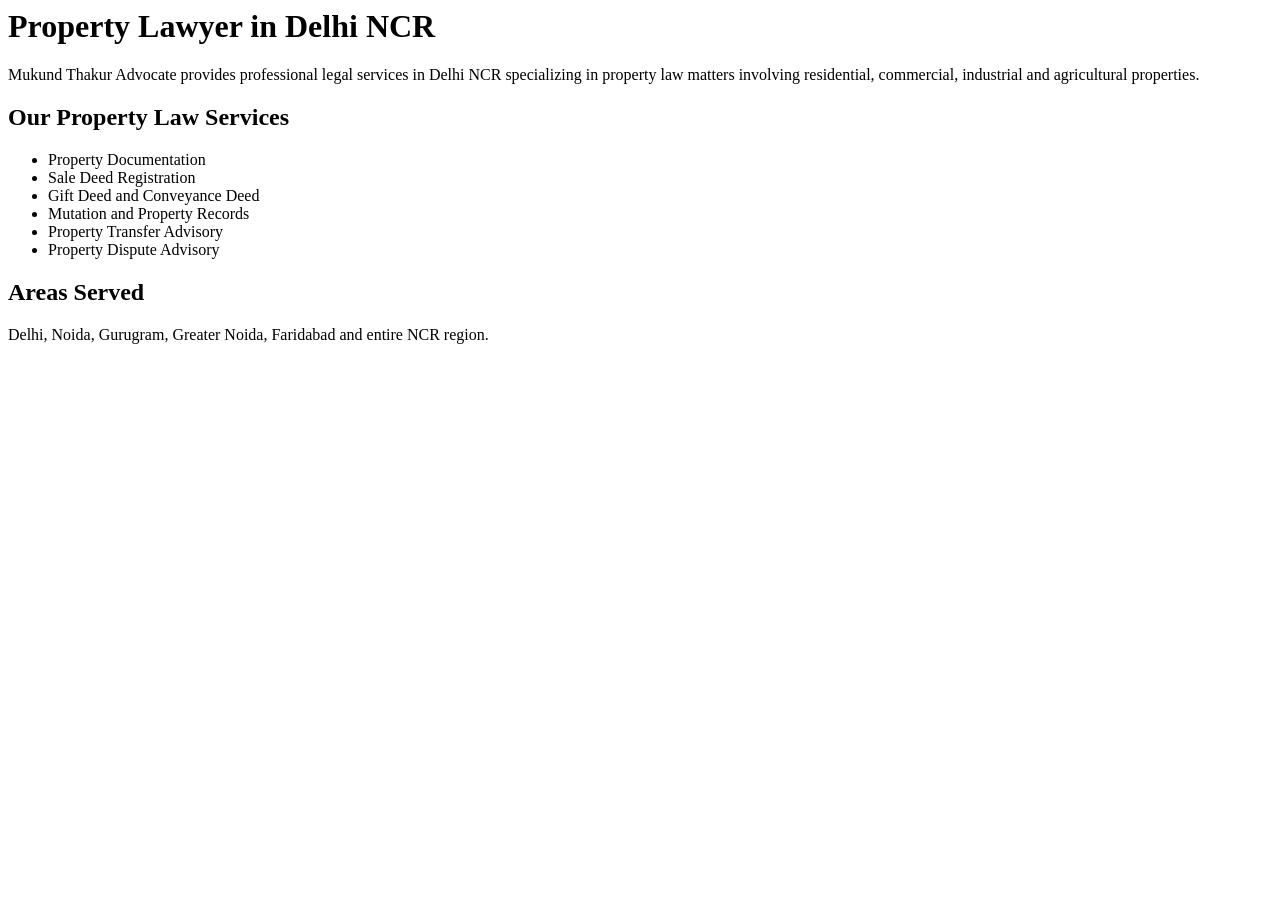
<file: property-lawyer-delhi.html>
<html lang="en">
<head>

    <title>Property Lawyer in Delhi NCR | Mukund Thakur Advocate</title>

    <meta name="description"
          content="Mukund Thakur Advocate is a Property Lawyer in Delhi NCR offering legal services for property disputes, title verification, property documentation, mutation, registration and legal due diligence.">
<body>
<h1>Property Lawyer in Delhi NCR</h1>

<p>
    Mukund Thakur Advocate provides professional legal services in Delhi NCR specializing in property law matters involving residential, commercial, industrial and agricultural properties.
</p>

<h2>Our Property Law Services</h2>

<ul>
    <li>Property Documentation</li>
    <li>Sale Deed Registration</li>
    <li>Gift Deed and Conveyance Deed</li>
    <li>Mutation and Property Records</li>
    <li>Property Transfer Advisory</li>
    <li>Property Dispute Advisory</li>
</ul>

<h2>Areas Served</h2>

<p>
    Delhi, Noida, Gurugram, Greater Noida, Faridabad and entire NCR region.
</p>
</body>
</html>
</file>
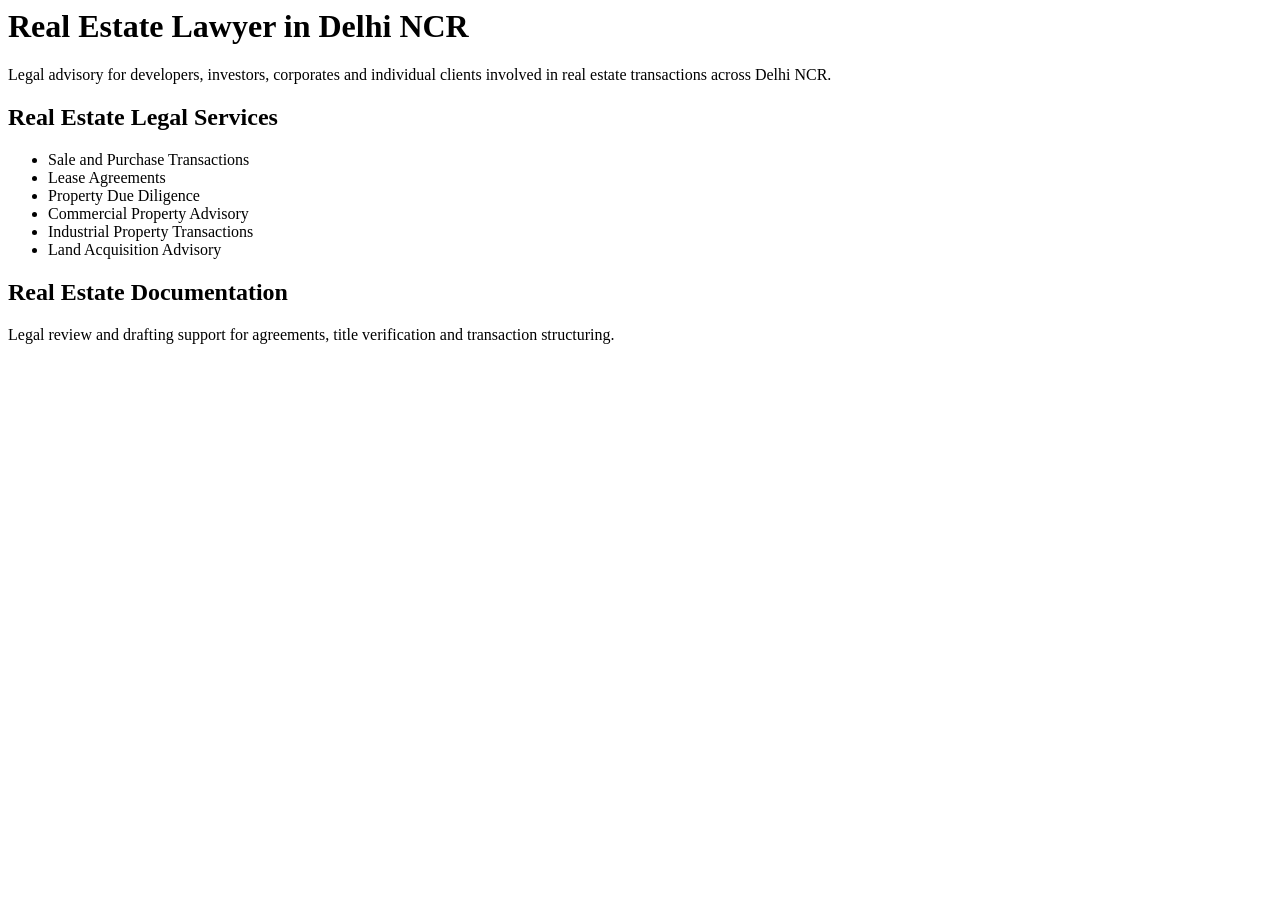
<file: real-estate-lawyer-delhi.html>
<html lang="en">
<head>

    <title>Real Estate Lawyer in Delhi NCR | Mukund Thakur Advocate</title>

    <meta name="description"
          content="Mukund Thakur Advocate provides legal advisory for real estate transactions in Delhi NCR including buying, selling, leasing, title verification, due diligence and property transfer matters.">
<body>
<h1>Real Estate Lawyer in Delhi NCR</h1>

<p>
    Legal advisory for developers, investors, corporates and individual clients involved in real estate transactions across Delhi NCR.
</p>

<h2>Real Estate Legal Services</h2>

<ul>
    <li>Sale and Purchase Transactions</li>
    <li>Lease Agreements</li>
    <li>Property Due Diligence</li>
    <li>Commercial Property Advisory</li>
    <li>Industrial Property Transactions</li>
    <li>Land Acquisition Advisory</li>
</ul>

<h2>Real Estate Documentation</h2>

<p>
    Legal review and drafting support for agreements, title verification and transaction structuring.
</p>
</body>
</html>
</file>
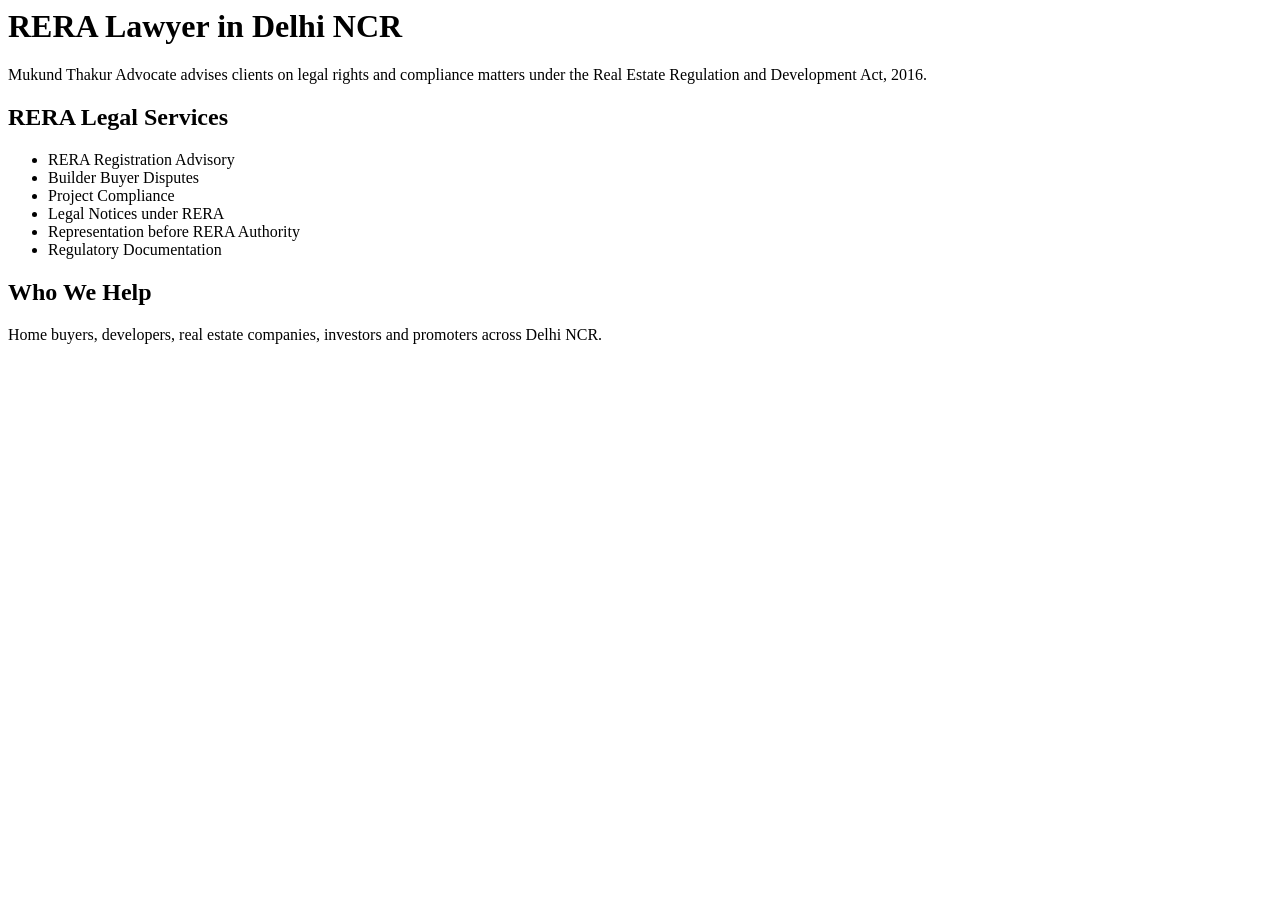
<file: rera-lawyer-delhi.html>
<html lang="en">
<head>

    <title>RERA Lawyer in Delhi NCR | Mukund Thakur Advocate</title>

    <meta name="description"
          content="Mukund Thakur Advocate provides RERA legal services in Delhi NCR including project registration, builder disputes, buyer disputes, regulatory compliance and legal advisory under RERA Act 2016.">
<body>
<h1>RERA Lawyer in Delhi NCR</h1>

<p>
    Mukund Thakur Advocate advises clients on legal rights and compliance matters under the Real Estate Regulation and Development Act, 2016.
</p>

<h2>RERA Legal Services</h2>

<ul>
    <li>RERA Registration Advisory</li>
    <li>Builder Buyer Disputes</li>
    <li>Project Compliance</li>
    <li>Legal Notices under RERA</li>
    <li>Representation before RERA Authority</li>
    <li>Regulatory Documentation</li>
</ul>

<h2>Who We Help</h2>

<p>
    Home buyers, developers, real estate companies, investors and promoters across Delhi NCR.
</p>
</body>
</html>
</file>
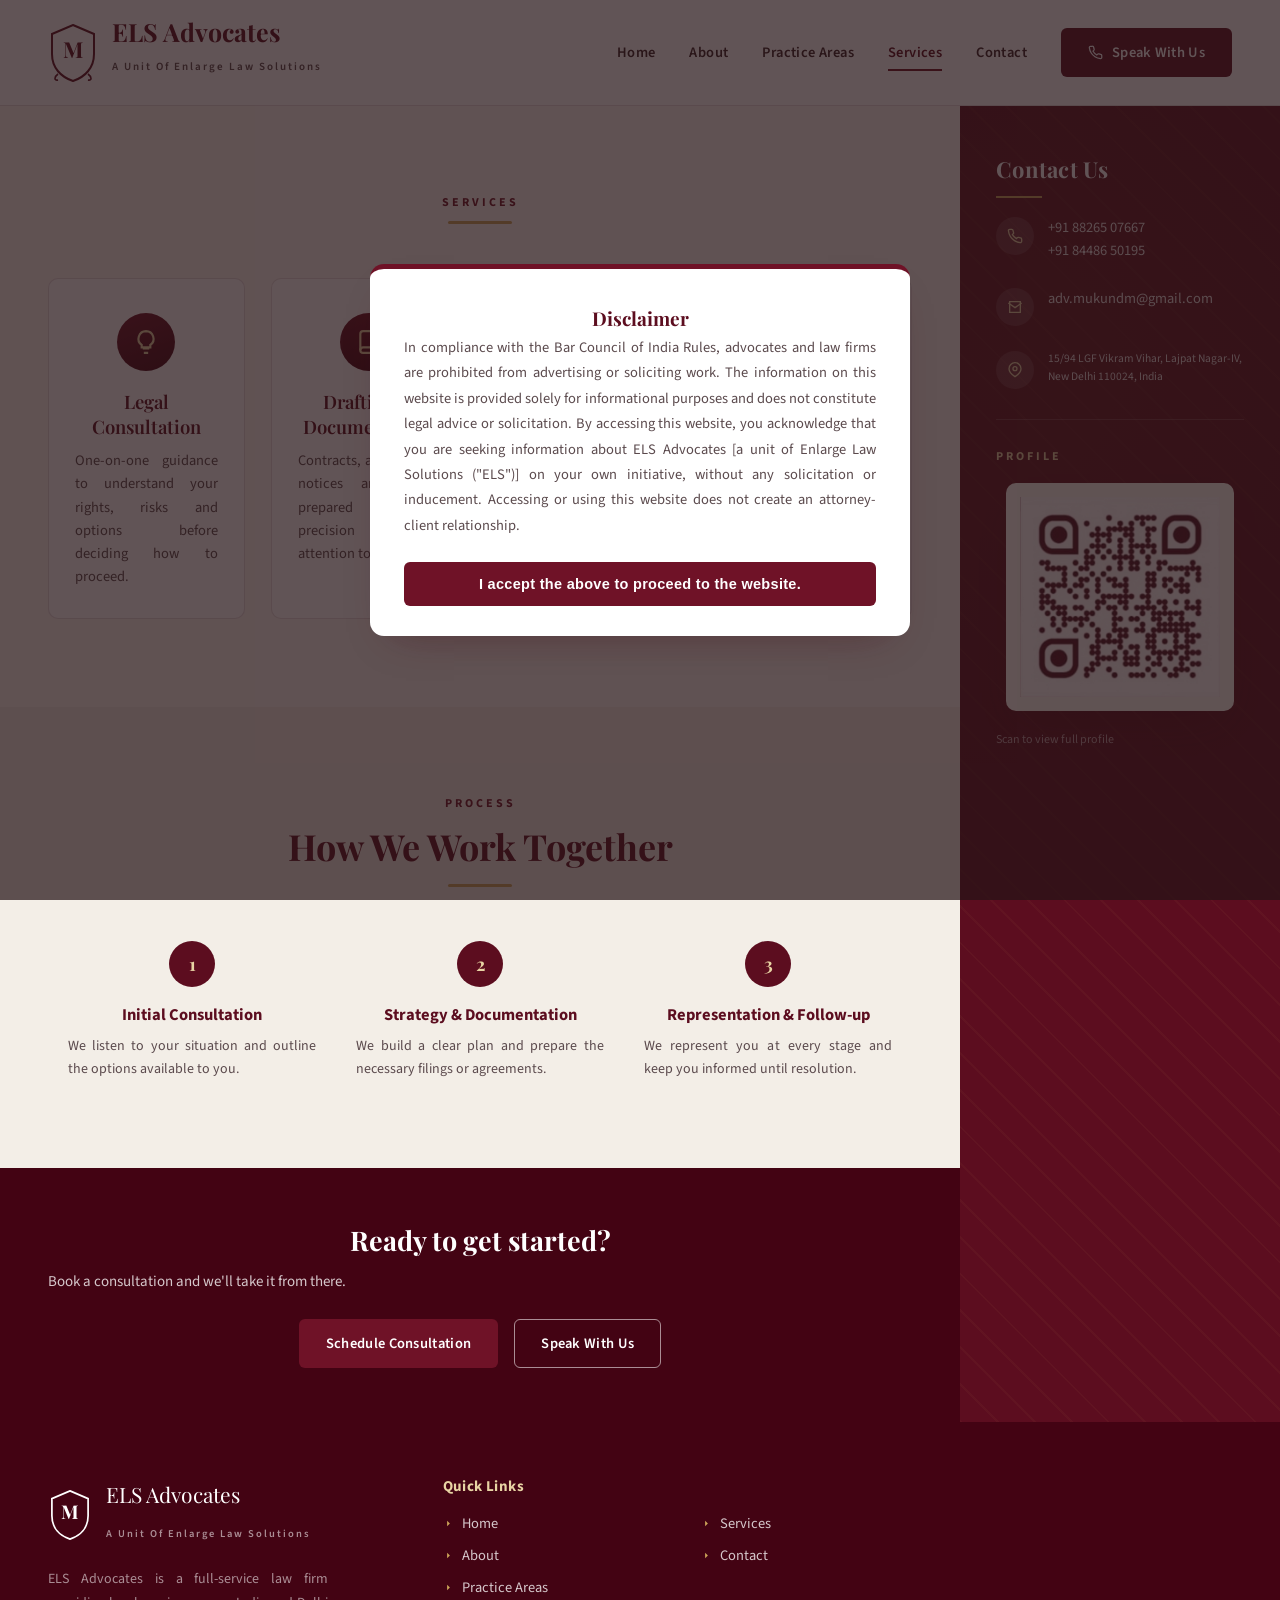
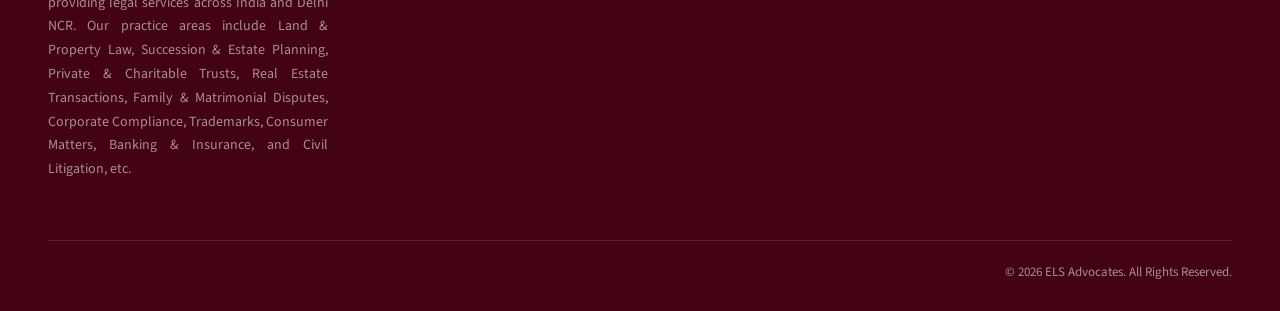
<file: services.html>
<!DOCTYPE html>
<html lang="en">
<head>
<meta charset="UTF-8">
<meta name="viewport" content="width=device-width, initial-scale=1.0">
    <title>Mukund Thakur Advocate Delhi NCR | Property & Real Estate Lawyer | ELS Advocates</title>
<link rel="stylesheet" href="styles.css">
    <meta property="og:title" content="Mukund Thakur Advocate Delhi NCR">

    <meta property="og:description"
          content="Legal advisory in Property Law, Estate Planning, Real Estate Transactions and Litigation.">

    <meta property="og:type" content="website">

    <meta property="og:url" content="https://www.mukundthakuradvocate.com">
    </head>
<body>
<header>
  <div class="logo">
    <svg class="crest" viewBox="0 0 50 58" fill="none" xmlns="http://www.w3.org/2000/svg">
      <path d="M25 1 L46 10 V30 C46 44 37 53 25 57 C13 53 4 44 4 30 V10 Z" stroke="#5c0d1f" stroke-width="2" fill="none"/>
      <text x="25" y="34" text-anchor="middle" font-family="Playfair Display, serif" font-size="22" font-weight="700" fill="#5c0d1f">M</text>
      <path d="M10 50 C6 53 6 57 10 56 M40 50 C44 53 44 57 40 56" stroke="#5c0d1f" stroke-width="1.6" fill="none"/>
    </svg>
    <div class="brand-text">
        <p class="brand-name">ELS Advocates</p>
        <p class="brand-sub">A Unit Of Enlarge Law Solutions</p>
    </div>
  </div>
  <button class="menu-toggle" id="menuToggle" aria-label="Open menu">
    <svg viewBox="0 0 24 24" fill="none" stroke="currentColor" stroke-width="2"><path d="M3 6h18M3 12h18M3 18h18" stroke-linecap="round"/></svg>
  </button>
  <nav id="siteNav">
    <a href="index.html" >Home</a>
    <a href="about.html" >About</a>
    <a href="practice-areas.html" >Practice Areas</a>
    <a href="services.html" class="active">Services</a>
    <a href="contact.html" >Contact</a>
    <a href="tel:+918826507667" class="btn header-cta">
      <svg viewBox="0 0 24 24" fill="none" stroke="currentColor" stroke-width="2"><path d="M22 16.92v3a2 2 0 0 1-2.18 2 19.79 19.79 0 0 1-8.63-3.07 19.5 19.5 0 0 1-6-6 19.79 19.79 0 0 1-3.07-8.67A2 2 0 0 1 4.11 2h3a2 2 0 0 1 2 1.72c.13.96.36 1.9.69 2.81a2 2 0 0 1-.45 2.11L8.09 9.91a16 16 0 0 0 6 6l1.27-1.27a2 2 0 0 1 2.11-.45c.91.33 1.85.56 2.81.69A2 2 0 0 1 22 16.92z"/></svg>
      Speak With Us
    </a>
  </nav>
</header>

<div class="shell">
  <div class="main-col">
    <section class="section">
      <div class="section-head">
        <span class="tag">Services</span>
        <div class="rule"></div>
      </div>
      <div class="practice-grid">
        <div class="practice-card">
          <div class="practice-icon"><svg viewBox="0 0 24 24" fill="none" stroke="currentColor" stroke-width="2"><path d="M9 18h6M10 22h4M12 2a7 7 0 0 0-4 12.7V17h8v-2.3A7 7 0 0 0 12 2z"/></svg></div>
          <h3>Legal Consultation</h3>
          <p>One-on-one guidance to understand your rights, risks and options before deciding how to proceed.</p>
        </div>
        <div class="practice-card">
          <div class="practice-icon"><svg viewBox="0 0 24 24" fill="none" stroke="currentColor" stroke-width="2"><path d="M4 19.5A2.5 2.5 0 0 1 6.5 17H20"/><path d="M6.5 2H20v20H6.5A2.5 2.5 0 0 1 4 19.5v-15A2.5 2.5 0 0 1 6.5 2z"/></svg></div>
          <h3>Drafting &amp; Documentation</h3>
          <p>Contracts, agreements, notices and filings prepared with precision and attention to detail.</p>
        </div>
        <div class="practice-card">
          <div class="practice-icon"><svg viewBox="0 0 24 24" fill="none" stroke="currentColor" stroke-width="2"><path d="M3 3v18h18"/><path d="M7 14l4-4 3 3 5-6"/></svg></div>
          <h3>Court Representation</h3>
          <p>Dedicated representation before courts and tribunals, from filing through final judgment.</p>
        </div>
        <div class="practice-card">
          <div class="practice-icon"><svg viewBox="0 0 24 24" fill="none" stroke="currentColor" stroke-width="2"><circle cx="12" cy="12" r="9"/><path d="M12 7v5l4 2"/></svg></div>
          <h3>Dispute Resolution</h3>
          <p>Mediation and negotiation aimed at resolving matters efficiently, before they escalate further.</p>
        </div>
      </div>
    </section>

    <section class="section" style="background:var(--paper);">
      <div class="section-head">
        <span class="tag">Process</span>
        <h2>How We Work Together</h2>
        <div class="rule"></div>
      </div>
      <div class="process-grid">
        <div class="process-step">
          <div class="process-num">1</div>
          <h4>Initial Consultation</h4>
          <p>We listen to your situation and outline the options available to you.</p>
        </div>
        <div class="process-step">
          <div class="process-num">2</div>
          <h4>Strategy &amp; Documentation</h4>
          <p>We build a clear plan and prepare the necessary filings or agreements.</p>
        </div>
        <div class="process-step">
          <div class="process-num">3</div>
          <h4>Representation &amp; Follow-up</h4>
          <p>We represent you at every stage and keep you informed until resolution.</p>
        </div>
      </div>
    </section>

    <section class="cta-banner">
      <h2>Ready to get started?</h2>
      <p>Book a consultation and we'll take it from there.</p>
      <div class="cta-actions">
        <a href="contact.html" class="btn btn-solid">Schedule Consultation</a>
        <a href="tel:+918826507667" class="btn btn-outline">Speak With Us</a>
      </div>
    </section>

  </div>
  <aside class="sidebar">
    <h3 class="side-heading">Contact Us</h3>

    <div class="side-item">
      <div class="side-ico"><svg viewBox="0 0 24 24" fill="none" stroke="currentColor" stroke-width="2"><path d="M22 16.92v3a2 2 0 0 1-2.18 2 19.79 19.79 0 0 1-8.63-3.07 19.5 19.5 0 0 1-6-6 19.79 19.79 0 0 1-3.07-8.67A2 2 0 0 1 4.11 2h3a2 2 0 0 1 2 1.72c.13.96.36 1.9.69 2.81a2 2 0 0 1-.45 2.11L8.09 9.91a16 16 0 0 0 6 6l1.27-1.27a2 2 0 0 1 2.11-.45c.91.33 1.85.56 2.81.69A2 2 0 0 1 22 16.92z"/></svg></div>
      <div class="label">
        <a href="tel:+918826507667">+91 88265 07667</a><br>
        <a href="tel:+918448650195">+91 84486 50195</a>
      </div>
    </div>

    <div class="side-item">
      <div class="side-ico"><svg viewBox="0 0 24 24" fill="none" stroke="currentColor" stroke-width="2"><path d="M4 4h16v16H4z"/><path d="M22 6l-10 7L2 6"/></svg></div>
      <div class="label"><a href="mailto:adv.mukundm@gmail.com">adv.mukundm@gmail.com</a></div>
    </div>

    <div class="side-item">
      <div class="side-ico"><svg viewBox="0 0 24 24" fill="none" stroke="currentColor" stroke-width="2"><path d="M21 10c0 6-9 12-9 12s-9-6-9-12a9 9 0 1 1 18 0z"/><circle cx="12" cy="10" r="3"/></svg></div>
      <div class="label" style="font-size:11.5px;">15/94 LGF Vikram Vihar, Lajpat Nagar-IV,<br>New Delhi 110024, India</div>
    </div>
    <div class="side-divider"></div>

    <div class="profile-block">
      <p class="lbl">PROFILE</p>
      <div class="qr-box">
          <a href="YOUR_URL_HERE" target="_blank" rel="noopener noreferrer">
              <img src="profile_qrcode.jpeg" alt="Profile QR Code" width="200" height="200">
          </a>
      </div>
      <p class="qr-caption">Scan to view full profile</p>
    </div>
  </aside>

</div>
<footer>
  <div class="footer-grid">
    <div>
      <div class="footer-brand">
        <svg class="crest" viewBox="0 0 50 58" fill="none" xmlns="http://www.w3.org/2000/svg">
          <path d="M25 1 L46 10 V30 C46 44 37 53 25 57 C13 53 4 44 4 30 V10 Z" stroke="#fff" stroke-width="2" fill="none"/>
          <text x="25" y="34" text-anchor="middle" font-family="Playfair Display, serif" font-size="22" font-weight="700" fill="#fff">M</text>
        </svg>
        <div>
            <p class="brand-name">ELS Advocates</p>
            <p class="brand-sub">A Unit Of Enlarge Law Solutions</p>
        </div>
      </div>
        <p style="font-size:14px;line-height:1.7;color:rgba(255,255,255,0.55);max-width:280px;">ELS Advocates is a full-service law firm providing legal services across India and Delhi NCR. Our practice areas include Land & Property Law, Succession & Estate Planning, Private & Charitable Trusts, Real Estate Transactions, Family & Matrimonial Disputes, Corporate Compliance, Trademarks, Consumer Matters, Banking & Insurance, and Civil Litigation, etc.</p>
    </div>

    <div>
      <h4>Quick Links</h4>
      <ul>
        <li><a href="index.html"><svg viewBox="0 0 24 24" fill="currentColor"><path d="M9 18l6-6-6-6"/></svg>Home</a></li>
        <li><a href="about.html"><svg viewBox="0 0 24 24" fill="currentColor"><path d="M9 18l6-6-6-6"/></svg>About</a></li>
        <li><a href="practice-areas.html"><svg viewBox="0 0 24 24" fill="currentColor"><path d="M9 18l6-6-6-6"/></svg>Practice Areas</a></li>
      </ul>
    </div>

    <div>
      <h4>&nbsp;</h4>
      <ul>
        <li><a href="services.html"><svg viewBox="0 0 24 24" fill="currentColor"><path d="M9 18l6-6-6-6"/></svg>Services</a></li>
        <li><a href="contact.html"><svg viewBox="0 0 24 24" fill="currentColor"><path d="M9 18l6-6-6-6"/></svg>Contact</a></li>
      </ul>
    </div>

  </div>
  <div class="footer-bottom">© <span id="year"></span> ELS Advocates. All Rights Reserved.</div>
</footer>

<script src="script.js"></script>
</body>
</html>
</file>
<file: styles.css>
@import url('https://fonts.googleapis.com/css2?family=Playfair+Display:wght@500;600;700;800&family=Source+Sans+3:wght@400;500;600;700&display=swap');

:root{
  --maroon-900:#430313;
  --maroon-800:#5c0d1f;
  --maroon-700:#6f1227;
  --maroon-600:#7e1a30;
  --gold:#cda659;
  --gold-soft:#e8d4a4;
  --cream:#fbf8f3;
  --paper:#f3eee7;
  --ink:#251316;
  --ink-soft:#5b4a4d;
  --line:rgba(67,3,19,0.14);
  --shadow:0 18px 40px -22px rgba(67,3,19,0.45);
}
*{box-sizing:border-box;}
html{
  scroll-behavior:smooth;
}
/* Justify all paragraph text across website */
p {
    text-align: justify;
    text-justify: inter-word;
    line-height: 1.8;
    hyphens: auto;
}
.detail-row{
  scroll-margin-top:115px;
  transition: all 0.3s ease;
}
.detail-row p {
    text-align: justify;
    text-justify: inter-word;
    line-height: 1.8;
    hyphens: auto;
}
.detail-row:hover {
    transform: translateY(-3px);
    box-shadow: 0 8px 20px rgba(0,0,0,0.08);
}
/* blur others */
body.focus-mode .detail-row{
  opacity:0.25;
  filter:blur(2px);
  transform:scale(0.98);
}

/* active section */
body.focus-mode .detail-row:target{
  opacity:1;
  filter:blur(0);
  transform:scale(1);
  background:#faf6ef;
  box-shadow:0 10px 25px rgba(0,0,0,.08);
}

/* close button */
.focus-close{
  position:fixed;
  top:100px;
  left:63%;
  transform:translateX(-50%);

  background:#1e2a38;
  color:white;
  border:none;
  padding:12px 20px;
  border-radius:25px;
  cursor:pointer;
  font-size:14px;
  z-index:99999;
  box-shadow:0 5px 15px rgba(0,0,0,.15);
}

/* no transform here */
.focus-close:hover{
  opacity:0.92;
}

/* mobile */
@media(max-width:768px){
  .focus-close{
    top:80px;
    padding:10px 16px;
    font-size:13px;
  }
}
body{
  margin:0;
  font-family:'Source Sans 3', sans-serif;
  color:var(--ink);
  background:var(--cream);
  -webkit-font-smoothing:antialiased;
}
h1,h2,h3,.brand-name{font-family:'Playfair Display', serif;}
a{text-decoration:none;color:inherit;}
img{max-width:100%;display:block;}
ul{margin:0;}

/* ===== Layout shell: main column + persistent sidebar ===== */
.shell{display:grid;grid-template-columns:1fr 320px;}
.main-col{min-width:0;}
.sidebar{
  background:var(--maroon-800);
  color:#f4e9da;
  background-image:
    radial-gradient(circle at 15% 20%, rgba(205,166,89,0.06) 0, transparent 45%),
    repeating-linear-gradient(45deg, rgba(205,166,89,0.045) 0 2px, transparent 2px 26px);
  padding:48px 36px 40px;
}

/* ===== Header ===== */
header{
  display:flex;align-items:center;justify-content:space-between;
  padding:18px 48px;
  background:#fff;
  border-bottom:1px solid var(--line);
  position:sticky;top:0;z-index:50;
}
.logo{display:flex;align-items:center;gap:14px;}
.crest{width:50px;height:58px;flex-shrink:0;}
.brand-text .brand-name{font-size:25px;font-weight:700;color:var(--maroon-800);line-height:1.1;margin:0;}
.brand-text .brand-sub{font-size:11px;letter-spacing:2px;color:var(--ink-soft);font-weight:600;}
nav{display:flex;gap:34px;align-items:center;}
nav a{font-size:14.5px;font-weight:600;letter-spacing:.4px;color:#3a2226;position:relative;padding:6px 0;}
nav a.active{color:var(--maroon-800);}
nav a.active::after{content:"";position:absolute;left:0;right:0;bottom:-2px;height:2px;background:var(--maroon-700);}
.btn{
  display:inline-flex;align-items:center;gap:9px;
  font-weight:600;font-size:14.5px;letter-spacing:.3px;
  padding:13px 26px;border-radius:6px;border:1.5px solid transparent;
  cursor:pointer;transition:transform .18s ease, box-shadow .18s ease, background .18s ease;
}
.btn svg{width:15px;height:15px;flex-shrink:0;}
.btn-solid{background:var(--maroon-700);color:#fff;}
.btn-solid:hover{background:var(--maroon-800);transform:translateY(-1px);box-shadow:var(--shadow);}
.btn-outline{background:transparent;border-color:rgba(255,255,255,0.55);color:#fff;}
.btn-outline:hover{background:rgba(255,255,255,0.12);}
.btn-ghost-dark{background:transparent;border-color:var(--maroon-700);color:var(--maroon-800);}
.btn-ghost-dark:hover{background:var(--maroon-700);color:#fff;}
.header-cta{background:var(--maroon-800);color:#fff;}
.header-cta:hover{background:var(--maroon-900);}
.menu-toggle{display:none;background:none;border:none;cursor:pointer;padding:6px;}
.menu-toggle svg{width:26px;height:26px;color:var(--maroon-800);}

/* ===== Hero (home page) ===== */
/* ABOUT PAGE NEW */

.about-new{
    background: var(--paper);
    padding: 70px 40px;
    max-width: 1250px;
    margin: auto;
}

.about-top-new{
    display:flex;
    justify-content:space-between;
    align-items:flex-start;
    margin-bottom:20px;
}

.about-image-new img{
    width:200px !important;
    height:200px !important;
    object-fit:cover;
    border-radius:12px;
    box-shadow:0 8px 20px rgba(0,0,0,.12);
    border:3px solid #f8f4ef;
}

.about-content-new h2{
    color:var(--maroon-800);
    margin-top:10px;
}

.about-content-new p{
    max-width:100% !important;   /* kills old 560px */
    width:100%;
    text-align:justify;
    line-height:1.9;
    margin-bottom:22px;
}

@media(max-width:768px){

    .about-top-new{
        flex-direction:column;
        gap:20px;
    }

    .about-image-new img{
        width:160px !important;
        height:160px !important;
    }
}
.hero{
  position:relative;
  background:linear-gradient(120deg, var(--maroon-900) 0%, var(--maroon-700) 100%);
  color:#fff;
  overflow:hidden;
}
.hero-inner{
  display:grid;grid-template-columns:1.05fr .95fr;gap:40px;
  align-items:center;
  padding:78px 48px 78px;
}
.eyebrow{
  display:inline-flex;align-items:center;gap:10px;
  font-size:12.5px;letter-spacing:3px;font-weight:700;color:var(--gold-soft);
  margin-bottom:22px;text-transform:uppercase;
}
.eyebrow::before{content:"";width:30px;height:1px;background:var(--gold);}
.hero h1{
  font-size:51px;line-height:1.14;font-weight:700;margin:0 0 22px;
  max-width:560px;letter-spacing:.2px;
}
.hero h1 em{font-style:normal;color:var(--gold-soft);}
.hero p{
  font-size:17px;line-height:1.7;color:rgba(255,255,255,0.82);
  max-width:480px;margin:0 0 36px;
}
.hero-actions{display:flex;gap:16px;flex-wrap:wrap;}
.hero-art{position:relative;display:flex;justify-content:center;align-items:center;}
.hero-art svg{width:100%;max-width:430px;}

/* ===== Page banner (sub-pages: About, Practice Areas, Services, Contact) ===== */
.page-banner{
  background:linear-gradient(120deg, var(--maroon-900) 0%, var(--maroon-700) 100%);
  color:#fff;padding:56px 48px;text-align:center;
  background-image:
    linear-gradient(120deg, var(--maroon-900) 0%, var(--maroon-700) 100%),
    repeating-linear-gradient(45deg, rgba(205,166,89,0.05) 0 2px, transparent 2px 26px);
}
.page-banner .eyebrow{justify-content:center;margin-bottom:14px;}
.page-banner .eyebrow::before{display:none;}
.page-banner h1{font-size:38px;margin:0 0 12px;}
.breadcrumb{font-size:13.5px;color:rgba(255,255,255,0.7);}
.breadcrumb a{color:var(--gold-soft);}
.breadcrumb span{margin:0 8px;opacity:.6;}

/* ===== Section heading pattern ===== */
.section{padding:88px 48px;}
.section-head{text-align:center;margin-bottom:54px;}
.section-head .tag{
  font-size:12px;letter-spacing:3px;font-weight:700;color:var(--maroon-700);
  text-transform:uppercase;margin-bottom:10px;display:block;
}
.section-head h2{font-size:36px;color:var(--maroon-800);margin:0 0 14px;font-weight:700;}
.section-head .rule{width:64px;height:3px;background:var(--gold);margin:0 auto;border-radius:2px;}
.section-head.left{text-align:left;}
.section-head.left .rule{margin:0;}

/* ===== Practice / Service cards ===== */
.practice-grid{display:grid;grid-template-columns:repeat(4,1fr);gap:26px;}
.practice-grid.cols-2{grid-template-columns:repeat(2,1fr);}
.practice-card{
  background:#fff;border:1px solid var(--line);border-radius:10px;
  padding:34px 26px 30px;text-align:center;
  transition:transform .22s ease, box-shadow .22s ease, border-color .22s ease;
}
.practice-card:hover{transform:translateY(-6px);box-shadow:var(--shadow);border-color:transparent;}
.practice-icon{
  width:58px;height:58px;border-radius:50%;
  background:linear-gradient(160deg, var(--maroon-700), var(--maroon-900));
  display:flex;align-items:center;justify-content:center;margin:0 auto 18px;
}
.practice-icon svg{width:26px;height:26px;color:var(--gold-soft);}
.practice-card h3{font-size:18.5px;color:var(--maroon-800);margin:0 0 10px;font-weight:600;}
.practice-card p{font-size:14.5px;color:var(--ink-soft);line-height:1.6;margin:0;}
.practice-card a.more{display:inline-block;margin-top:14px;font-size:13.5px;font-weight:700;color:var(--maroon-700);}
.practice-card a.more:hover{color:var(--maroon-900);}

/* Detailed practice row (Practice Areas page) */
.detail-row{
  display:grid;grid-template-columns:auto 1fr;gap:24px;align-items:flex-start;
  padding:30px 0;border-bottom:1px solid var(--line);
}
.detail-row:last-child{border-bottom:none;}
.detail-row .practice-icon{margin:0;width:64px;height:64px;}
.detail-row .practice-icon svg{width:28px;height:28px;}
.detail-row h3{font-size:21px;color:var(--maroon-800);margin:6px 0 8px;}
.detail-row p{font-size:15px;color:var(--ink-soft);line-height:1.7;margin:0;max-width:680px;}

/* ===== About ===== */
.about{background:var(--paper);padding:0;}
.about-grid{display:grid;grid-template-columns:.92fr 1.08fr;gap:0;align-items:stretch;}
.about-art{
  background:linear-gradient(160deg,#efe7da,#e3d6c1);
  display:flex;align-items:center;justify-content:center;padding:50px;
  min-height:420px;
}
.about-art svg{width:100%;max-width:330px;}
.about-copy{padding:64px 60px;display:flex;flex-direction:column;justify-content:center;}
.about-copy .tag{font-size:12px;letter-spacing:3px;font-weight:700;color:var(--maroon-700);text-transform:uppercase;display:block;margin-bottom:10px;}
.about-copy h2{font-size:33px;color:var(--maroon-800);margin:0 0 8px;font-weight:700;}
.about-copy .rule{width:54px;height:3px;background:var(--gold);border-radius:2px;margin-bottom:22px;}
.about-copy p{font-size:15.5px;line-height:1.75;color:var(--ink-soft);max-width:560px;margin:0 0 22px;}

/* Stats strip (About page) */
.stats-strip{background:var(--maroon-900);color:#fff;padding:46px 48px;}
.stats-grid{display:grid;grid-template-columns:repeat(4,1fr);gap:24px;text-align:center;max-width:1100px;margin:0 auto;}
.stat-num{font-family:'Playfair Display',serif;font-size:34px;font-weight:700;color:var(--gold-soft);}
.stat-lbl{font-size:13px;letter-spacing:.5px;color:rgba(255,255,255,0.75);margin-top:6px;}

/* Values list */
.values-grid{display:grid;grid-template-columns:repeat(3,1fr);gap:24px;max-width:1100px;margin:0 auto;}
.value-card{text-align:center;padding:10px;}
.value-card .practice-icon{margin:0 auto 16px;}
.value-card h4{font-size:17px;color:var(--maroon-800);margin:0 0 8px;}
.value-card p{font-size:14px;color:var(--ink-soft);line-height:1.6;margin:0;}

/* Process steps (Services page) */
.process-grid{display:grid;grid-template-columns:repeat(3,1fr);gap:0;max-width:1100px;margin:0 auto;position:relative;}
.process-step{text-align:center;padding:0 20px;position:relative;}
.process-num{
  width:46px;height:46px;border-radius:50%;background:var(--maroon-800);color:var(--gold-soft);
  display:flex;align-items:center;justify-content:center;margin:0 auto 16px;font-weight:700;font-family:'Playfair Display',serif;font-size:18px;
}
.process-step h4{font-size:16.5px;color:var(--maroon-800);margin:0 0 8px;}
.process-step p{font-size:14px;color:var(--ink-soft);line-height:1.6;margin:0;}

/* ===== Contact page ===== */
.contact-layout{display:grid;grid-template-columns:1fr 1fr;gap:48px;align-items:flex-start;max-width:1100px;margin:0 auto;}
.contact-form{background:#fff;border:1px solid var(--line);border-radius:12px;padding:36px;box-shadow:var(--shadow);}
.contact-form h3{margin:0 0 8px;color:var(--maroon-800);font-size:21px;}
.contact-form .sub{font-size:14px;color:var(--ink-soft);margin:0 0 22px;}
.form-row{display:grid;grid-template-columns:1fr 1fr;gap:16px;margin-bottom:16px;}
.form-field{display:flex;flex-direction:column;gap:6px;}
.form-field.full{grid-column:1 / -1;}
.form-field label{font-size:13px;font-weight:600;color:var(--ink);}
.form-field input,.form-field textarea,.form-field select{
  border:1.5px solid var(--line);border-radius:7px;padding:11px 13px;font:inherit;font-size:14.5px;
  background:#fdfbf8;transition:border-color .18s ease;
}
.form-field input:focus,.form-field textarea:focus,.form-field select:focus{border-color:var(--maroon-700);outline:none;}
.form-field textarea{resize:vertical;min-height:110px;}
.form-submit{margin-top:6px;width:100%;justify-content:center;}
.form-note{font-size:12.5px;color:var(--ink-soft);margin-top:14px;}
.map-embed{border-radius:12px;overflow:hidden;border:1px solid var(--line);box-shadow:var(--shadow);}
.map-embed iframe{width:100%;height:260px;border:0;display:block;}
.chamber-card{background:#fff;border:1px solid var(--line);border-radius:12px;padding:22px;margin-top:18px;}
.chamber-card h4{margin:0 0 6px;color:var(--maroon-800);font-size:15.5px;}
.chamber-card p{margin:0;font-size:14px;color:var(--ink-soft);line-height:1.6;}

/* ===== CTA banner ===== */
.cta-banner{
  background:var(--maroon-900);color:#fff;padding:54px 48px;text-align:center;
}
.cta-banner h2{font-size:27px;margin:0 0 10px;}
.cta-banner p{font-size:15px;color:rgba(255,255,255,0.78);margin:0 0 24px;}
.cta-actions{display:flex;justify-content:center;gap:16px;flex-wrap:wrap;}

/* ===== Sidebar contents ===== */
.side-heading{
  font-size:22px;font-weight:700;color:#fff;margin:0 0 18px;letter-spacing:.3px;
  position:relative;padding-bottom:14px;
}
.side-heading::after{content:"";position:absolute;left:0;bottom:0;width:46px;height:2px;background:var(--gold);}
.side-item{display:flex;gap:14px;margin-bottom:24px;align-items:flex-start;}
.side-ico{
  width:38px;height:38px;border-radius:50%;background:rgba(255,255,255,0.12);
  display:flex;align-items:center;justify-content:center;flex-shrink:0;margin-top:1px;
}
.side-ico svg{width:16px;height:16px;color:var(--gold-soft);}
.side-item .label{font-size:14.5px;line-height:1.6;color:rgba(255,255,255,0.88);}
.side-item .label a{color:rgba(255,255,255,0.88);}
.side-item .label a:hover{color:var(--gold-soft);}
.side-divider{height:1px;background:rgba(255,255,255,0.16);margin:30px 0 26px;}
.profile-block{text-align:center;}
.profile-block .lbl{font-size:12px;letter-spacing:3px;font-weight:700;color:var(--gold-soft);margin-bottom:16px;}
.qr-box{background:#fdfbf6;border-radius:10px;padding:14px;display:inline-block;box-shadow:var(--shadow);}
.qr-box svg{width:140px;height:140px;display:block;}
.qr-caption{font-size:12px;color:rgba(255,255,255,0.6);margin-top:12px;}

/* ===== Footer ===== */
footer{background:var(--maroon-900);color:rgba(255,255,255,0.78);padding:54px 48px 30px;}
.footer-grid{display:grid;grid-template-columns:1.3fr .8fr .8fr 1fr;gap:40px;}
.footer-brand{display:flex;align-items:center;gap:14px;margin-bottom:14px;}
.footer-brand .crest{width:44px;height:50px;}
.footer-brand .brand-name{color:#fff;font-size:21px;margin:0;}
.footer-brand .brand-sub{font-size:10.5px;letter-spacing:2px;color:rgba(255,255,255,0.55);font-weight:600;}
footer h4{font-size:15px;color:var(--gold-soft);margin:0 0 16px;font-weight:700;letter-spacing:.4px;}
footer ul{list-style:none;margin:0;padding:0;}
footer li{margin-bottom:11px;font-size:14.5px;}
footer li a{display:flex;align-items:center;gap:8px;color:rgba(255,255,255,0.78);transition:color .18s ease;}
footer li a:hover{color:var(--gold-soft);}
footer li a svg{width:11px;height:11px;flex-shrink:0;color:var(--gold);}
.footer-bottom{
  margin-top:44px;padding-top:22px;border-top:1px solid rgba(255,255,255,0.12);
  font-size:13px;color:rgba(255,255,255,0.55);text-align:right;
}

/* ===== Responsive ===== */
@media (max-width:1080px){
  .shell{grid-template-columns:1fr;}
  .sidebar{order:99;}
  .hero-inner{grid-template-columns:1fr;}
  .hero-art{order:-1;max-width:340px;margin:0 auto;}
  .about-grid{grid-template-columns:1fr;}
  .about-art{min-height:280px;}
  .practice-grid{grid-template-columns:repeat(2,1fr);}
  .footer-grid{grid-template-columns:1fr 1fr;}
  .stats-grid,.values-grid,.process-grid{grid-template-columns:repeat(2,1fr);gap:30px;}
  .contact-layout{grid-template-columns:1fr;}
}
@media (max-width:760px){
  header{padding:16px 20px;}
  nav{position:fixed;top:0;right:0;height:100vh;width:78%;max-width:320px;
    background:#fff;flex-direction:column;align-items:flex-start;
    padding:90px 30px 30px;gap:26px;transform:translateX(100%);
    transition:transform .3s ease;box-shadow:-10px 0 30px rgba(0,0,0,0.15);
  }
  nav.open{transform:translateX(0);}
  nav .header-cta{margin-top:10px;}
  .menu-toggle{display:block;}
  .hero-inner{padding:54px 22px 60px;}
  .hero h1{font-size:35px;}
  .page-banner{padding:42px 22px;}
  .page-banner h1{font-size:29px;}
  .section{padding:64px 22px;}
  .practice-grid,.practice-grid.cols-2{grid-template-columns:1fr;}
  .about-copy{padding:44px 26px;}
  .footer-grid{grid-template-columns:1fr;gap:30px;}
  .footer-bottom{text-align:left;}
  .sidebar{padding:44px 26px;}
  .stats-grid,.values-grid,.process-grid{grid-template-columns:1fr;gap:30px;}
  .form-row{grid-template-columns:1fr;}
  .detail-row{grid-template-columns:1fr;}
  .cta-banner{padding:42px 22px;}
}
:focus-visible{outline:2px solid var(--gold);outline-offset:2px;}

/* ===== Disclaimer modal (BCI Rules) ===== */
.disclaimer-overlay{
  position:fixed;inset:0;z-index:999;
  background:rgba(37,19,22,0.72);
  display:flex;align-items:center;justify-content:center;padding:20px;
  opacity:0;visibility:hidden;transition:opacity .25s ease, visibility .25s ease;
}
.disclaimer-overlay.show{opacity:1;visibility:visible;}
.disclaimer-modal{
  background:#fff;border-radius:14px;max-width:540px;width:100%;
  padding:36px 34px 30px;box-shadow:var(--shadow);
  border-top:5px solid var(--maroon-700);
  transform:translateY(16px);transition:transform .25s ease;
  text-align:left;max-height:88vh;overflow-y:auto;
}
.disclaimer-overlay.show .disclaimer-modal{transform:translateY(0);}
.disclaimer-icon{font-size:32px;text-align:center;margin-bottom:8px;line-height:1;}
.disclaimer-modal h2{
  font-size:19px;color:var(--maroon-800);text-align:center;
  margin:0 0 4px;font-family:'Playfair Display',serif;font-weight:700;
}
.disclaimer-modal .dsub{
  font-size:12.5px;color:var(--maroon-700);text-align:center;
  margin:0 0 18px;font-weight:700;letter-spacing:.6px;text-transform:uppercase;
}
.disclaimer-modal p.dtext{font-size:14.5px;line-height:1.75;color:var(--ink-soft);margin:0 0 24px;}
.disclaimer-modal .dactions{display:flex;}
.disclaimer-modal .dactions .btn{width:100%;justify-content:center;}
@media (max-width:480px){
  .disclaimer-modal{padding:28px 22px 24px;}
}
</file>
